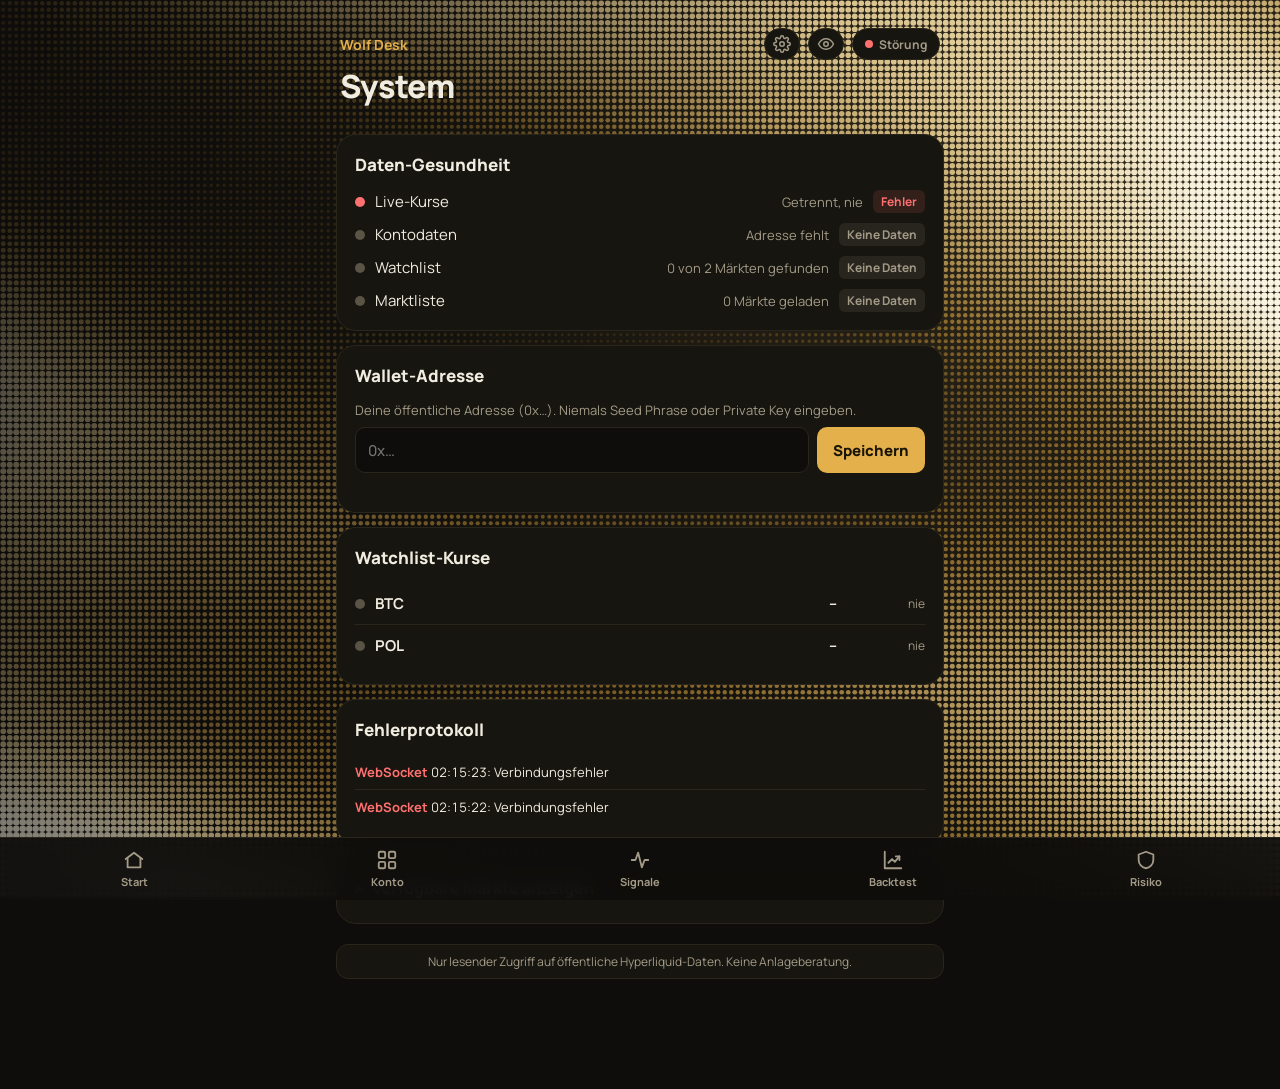
<file: index.html>
<!doctype html>
<html lang="de">
<head>
<meta charset="utf-8">
<meta name="app-version" content="8z1">
<meta name="viewport" content="width=device-width, initial-scale=1, viewport-fit=cover">
<meta name="apple-mobile-web-app-capable" content="yes">
<meta name="apple-mobile-web-app-status-bar-style" content="black-translucent">
<meta name="apple-mobile-web-app-title" content="Wolf Desk">
<meta name="theme-color" content="#0E0D0B">
<link rel="manifest" href="manifest.json">
<link rel="apple-touch-icon" href="icon-180.png?v=8z1">
<link rel="icon" type="image/png" href="icon-192.png?v=8z1">
<title>Wolf Desk</title>
<link rel="preconnect" href="https://fonts.googleapis.com">
<link rel="stylesheet" href="https://fonts.googleapis.com/css2?family=Manrope:wght@400;500;600;700;800&display=swap">
<link rel="stylesheet" href="styles.css?v=8z1">
</head>
<body>
<div id="ptr" class="ptr" aria-hidden="true"><span class="ptr-spin"></span><span id="ptr-text">Zum Aktualisieren ziehen</span></div>
<main class="app">
  <header class="top">
    <div class="top-row">
      <p class="kicker">Wolf Desk</p>
      <div class="top-actions">
        <button type="button" id="gear" class="eye-btn" aria-label="Einstellungen"><svg viewBox="0 0 24 24" aria-hidden="true"><circle cx="12" cy="12" r="3"/><path d="M19.4 15a1.7 1.7 0 0 0 .3 1.8l.1.1a2 2 0 1 1-2.8 2.8l-.1-.1a1.7 1.7 0 0 0-1.8-.3 1.7 1.7 0 0 0-1 1.5V21a2 2 0 1 1-4 0v-.1a1.7 1.7 0 0 0-1.1-1.5 1.7 1.7 0 0 0-1.8.3l-.1.1a2 2 0 1 1-2.8-2.8l.1-.1a1.7 1.7 0 0 0 .3-1.8 1.7 1.7 0 0 0-1.5-1H3a2 2 0 1 1 0-4h.1a1.7 1.7 0 0 0 1.5-1.1 1.7 1.7 0 0 0-.3-1.8l-.1-.1a2 2 0 1 1 2.8-2.8l.1.1a1.7 1.7 0 0 0 1.8.3H9a1.7 1.7 0 0 0 1-1.5V3a2 2 0 1 1 4 0v.1a1.7 1.7 0 0 0 1 1.5 1.7 1.7 0 0 0 1.8-.3l.1-.1a2 2 0 1 1 2.8 2.8l-.1.1a1.7 1.7 0 0 0-.3 1.8V9a1.7 1.7 0 0 0 1.5 1H21a2 2 0 1 1 0 4h-.1a1.7 1.7 0 0 0-1.5 1z"/></svg></button>
        <button type="button" id="eye" class="eye-btn" aria-pressed="false" aria-label="Beträge verbergen"></button>
        <button type="button" id="mini-health" class="mini-health" aria-label="Datenstatus anzeigen"></button>
      </div>
    </div>
    <h1 id="page-title">Start</h1>
  </header>

  <div data-tab="start" id="update-note" class="update-note" role="status" hidden></div>
  <div data-tab="start" id="cool-banner" class="cool-banner" role="status" hidden></div>

  <section data-tab="start" class="card market-card" aria-label="Marktüberblick">
    <div id="market"></div>
  </section>

  <section data-tab="start" class="card compass-card" aria-labelledby="h-compass">
    <h2 id="h-compass">Zyklus-Kompass</h2>
    <div id="compass"></div>
  </section>

  <section data-tab="start" class="card home-top" aria-label="Kontoübersicht">
    <div id="home-top"></div>
  </section>

  <div data-tab="start" id="home-alerts"></div>
  <section data-tab="start" class="card" aria-labelledby="h-hpos">
    <h2 id="h-hpos">Positionen</h2>
    <div id="home-pos"></div>
  </section>

  <section data-tab="start" class="card" aria-labelledby="h-pre">
    <h2 id="h-pre">🚀 Pre-IPO-Märkte</h2>
    <div id="preipo"></div>
  </section>

  <section data-tab="start" class="card" aria-labelledby="h-hot">
    <div class="card-head">
      <h2 id="h-hot">🔥 Heiße Coins</h2>
      <button type="button" id="hot-toggle" class="small-btn ghost"></button>
    </div>
    <div id="hot-status"></div>
    <div id="hot-list" class="hot-list"></div>
    <p id="hot-cap" class="cap-note" hidden></p>
    <p class="empty" style="font-size:12px;margin-top:8px">Läuft, solange die App offen ist. Tipp auf einen Coin öffnet den fertigen Trade-Plan.</p>
  </section>


  <section data-tab="einstellungen" class="card" aria-label="Einstellungen">
    <div id="settings"></div>
  </section>

  <section data-tab="system" class="card" aria-labelledby="h-health">
    <h2 id="h-health">Daten-Gesundheit</h2>
    <div id="health" class="health"></div>
  </section>

  <section data-tab="system" class="card" aria-labelledby="h-addr">
    <h2 id="h-addr">Wallet-Adresse</h2>
    <form id="addr-form" class="addr">
      <label for="addr">Deine öffentliche Adresse (0x…). Niemals Seed Phrase oder Private Key eingeben.</label>
      <div class="row">
        <input id="addr" name="addr" autocomplete="off" autocapitalize="off" spellcheck="false" placeholder="0x…">
        <button type="submit">Speichern</button>
      </div>
      <p id="addr-msg" class="msg" role="status"></p>
    </form>
  </section>

  <section data-tab="konto" class="card" aria-labelledby="h-acc">
    <h2 id="h-acc">Konto</h2>
    <div id="account"></div>
  </section>

  <section data-tab="konto" class="card" aria-labelledby="h-perf">
    <h2 id="h-perf">Performance</h2>
    <div id="perf"></div>
    <div id="perf-tabs" class="tabs" role="group" aria-label="Zeitraum"></div>
    <div id="perf-chart"></div>
  </section>

  <section data-tab="konto" class="card" aria-labelledby="h-costs">
    <h2 id="h-costs">Kosten</h2>
    <div id="costs"></div>
  </section>

  <section data-tab="konto" class="card" aria-labelledby="h-stats">
    <h2 id="h-stats">Deine Statistik</h2>
    <div id="stats"></div>
  </section>

  <section data-tab="risiko" class="card" aria-labelledby="h-risk">
    <h2 id="h-risk">Risiko-Check</h2>
    <div id="risk"></div>
  </section>


  <section data-tab="konto" class="card" aria-labelledby="h-trades">
    <h2 id="h-trades">Abgeschlossene Trades</h2>
    <div id="trades"></div>
  </section>

  <section data-tab="konto" class="card" id="tdetail-card" aria-labelledby="h-tdetail">
    <div class="card-head"><h2 id="h-tdetail">Deine Trades im Detail</h2><span id="tdetail-tip"></span></div>
    <div id="tdetail"></div>
  </section>


  <section data-tab="risiko" class="card" id="calc" aria-labelledby="h-calc">
    <h2 id="h-calc">Positionsgrößen-Rechner</h2>
    <div class="calc-grid">
      <label>Markt<select id="calc-coin"></select></label>
      <label>Risiko %<input id="calc-risk" inputmode="decimal" autocomplete="off"></label>
      <label>Einstieg<input id="calc-entry" inputmode="decimal" autocomplete="off"></label>
      <label>Stop-Loss<input id="calc-stop" inputmode="decimal" autocomplete="off"></label>
    </div>
    <div id="calc-out" style="margin-top:14px"></div>
  </section>

  <section data-tab="signale" class="card" id="finder-card" aria-labelledby="h-finder">
    <div class="card-head"><h2 id="h-finder">Setup-Finder <span class="meta">Vorschau</span></h2><span id="finder-tip"></span></div>
    <div id="finder"></div>
  </section>

  <section data-tab="signale" class="card" id="sig-card" aria-labelledby="h-sig">
    <h2 id="h-sig">Signalgeber</h2>
    <label for="sig-search" class="visually-hidden">Markt suchen</label>
    <input id="sig-search" type="search" enterkeyhint="search" placeholder="Coin eingeben, z. B. SOL, dann Enter" autocomplete="off" autocapitalize="characters" spellcheck="false" style="width:100%">
    <div id="sig-suggest" class="suggest-list"></div>
  </section>
  <section data-tab="signale" class="card" aria-labelledby="h-feed">
    <div class="card-head"><h2 id="h-feed">Letzte Signale</h2><span id="feed-meta" class="meta"></span></div>
    <div id="feed" class="feed"></div>
  </section>

  <section data-tab="signale" class="card" aria-labelledby="h-views">
    <h2 id="h-views">Meine Einschätzung</h2>
    <div id="views"></div>
  </section>


  <section data-tab="backtest" class="card" id="bt-card" aria-labelledby="h-bt">
    <h2 id="h-bt">Backtest <span id="bt-tip"></span></h2>
    <label for="bt-coin" class="k">Markt</label>
    <select id="bt-coin" class="bt-select"></select>
    <input id="bt-q" class="mk-search" type="search" placeholder="Anderen Markt suchen, z. B. GOLD" autocomplete="off" autocapitalize="characters" spellcheck="false" aria-label="Anderen Markt für den Backtest suchen">
    <div id="bt-hits" class="mk-hits"></div>
    <label for="bt-engine" class="k" style="display:block;margin-top:12px">Regel</label>
    <select id="bt-engine" class="bt-select"></select>
    <div id="bt-styles" class="tabs modes" role="group" aria-label="Stil" style="margin-top:10px"></div>
    <button type="button" id="bt-run" class="wide">Backtest starten</button>
    <div id="bt-resume"></div>
    <div id="bn-area"></div>
    <div id="lt-area"></div>
    <div id="tp2-area"></div>
    <div id="bt-status" role="status"></div>
    <div id="bt-out"></div>
  </section>

  <section data-tab="system" class="card" aria-labelledby="h-watch">
    <h2 id="h-watch">Watchlist-Kurse</h2>
    <div id="watch"></div>
  </section>

  <section data-tab="system" class="card" aria-labelledby="h-err">
    <h2 id="h-err">Fehlerprotokoll</h2>
    <div id="errors"></div>
  </section>

  <details data-tab="system" class="card markets">
    <summary>Verfügbare Märkte anzeigen</summary>
    <label for="market-filter" class="visually-hidden">Märkte filtern</label>
    <input id="market-filter" placeholder="Filtern, z. B. GOLD oder EUR" autocomplete="off" autocapitalize="characters">
    <div id="markets"></div>
  </details>

  <p class="foot">Nur lesender Zugriff auf öffentliche Hyperliquid-Daten. Keine Anlageberatung.</p>
</main>
<nav class="tabbar" aria-label="Bereiche">
  <a href="#start" data-nav="start"><svg viewBox="0 0 24 24" aria-hidden="true"><path d="M3 11 12 4l9 7"/><path d="M5 10v10h14V10"/></svg><span>Start</span></a>
  <a href="#konto" data-nav="konto"><svg viewBox="0 0 24 24" aria-hidden="true"><rect x="3" y="3" width="7" height="7" rx="1.5"/><rect x="14" y="3" width="7" height="7" rx="1.5"/><rect x="3" y="14" width="7" height="7" rx="1.5"/><rect x="14" y="14" width="7" height="7" rx="1.5"/></svg><span>Konto</span></a>
  <a href="#signale" data-nav="signale"><svg viewBox="0 0 24 24" aria-hidden="true"><path d="M3 12h4l3-8 4 16 3-8h4"/></svg><span>Signale</span></a>
  <a href="#backtest" data-nav="backtest"><svg viewBox="0 0 24 24" aria-hidden="true"><path d="M3 3v18h18"/><path d="M7 15l4-4 3 3 5-6"/><path d="M15 8h4v4"/></svg><span>Backtest</span></a>
  <a href="#risiko" data-nav="risiko"><svg viewBox="0 0 24 24" aria-hidden="true"><path d="M12 3 4 6v6c0 4.5 3.4 8.3 8 9 4.6-.7 8-4.5 8-9V6l-8-3z"/></svg><span>Risiko</span></a>
</nav>
<div id="sheet" class="sheet" hidden role="dialog" aria-modal="true" aria-labelledby="sheet-title">
  <div class="sheet-backdrop"></div>
  <div class="sheet-panel">
    <button type="button" id="sheet-close" class="sheet-close" aria-label="Schließen">✕</button>
    <div id="sheet-body"></div>
  </div>
</div>
<!-- Version aller Dateien: bei jedem Update erhöhen, damit das iPhone keine alten Dateien nutzt -->
<script type="importmap">
{
 "imports": {
  "./config.js": "./config.js?v=8z1",
  "./core-account.js": "./core-account.js?v=8z1",
  "./core-alerts.js": "./core-alerts.js?v=8z1",
  "./core-api.js": "./core-api.js?v=8z1",
  "./core-autoplan.js": "./core-autoplan.js?v=8z1",
  "./core-backtest.js": "./core-backtest.js?v=8z1",
  "./core-benchmark.js": "./core-benchmark.js?v=8z1",
  "./core-btmetrics.js": "./core-btmetrics.js?v=8z1",
  "./core-bmtext.js": "./core-bmtext.js?v=8z1",
  "./core-binance.js": "./core-binance.js?v=8z1",
  "./core-btstore.js": "./core-btstore.js?v=8z1",
  "./core-calc.js": "./core-calc.js?v=8z1",
  "./core-candlesticks.js": "./core-candlesticks.js?v=8z1",
  "./core-confirm.js": "./core-confirm.js?v=8z1",
  "./core-donchian.js": "./core-donchian.js?v=8z1",
  "./core-elliott.js": "./core-elliott.js?v=8z1",
  "./core-engine2.js": "./core-engine2.js?v=8z1",
  "./core-exitcompare.js": "./core-exitcompare.js?v=8z1",
  "./core-exitcalc.js": "./core-exitcalc.js?v=8z1",
  "./core-feedplan.js": "./core-feedplan.js?v=8z1",
  "./core-fees.js": "./core-fees.js?v=8z1",
  "./core-fib.js": "./core-fib.js?v=8z1",
  "./core-finder.js": "./core-finder.js?v=8z1",
  "./core-index.js": "./core-index.js?v=8z1",
  "./core-tradedetail.js": "./core-tradedetail.js?v=8z1",
  "./core-stopadvice.js": "./core-stopadvice.js?v=8z1",
  "./core-stopcheck.js": "./core-stopcheck.js?v=8z1",
  "./core-backup.js": "./core-backup.js?v=8z1",
  "./core-observe.js": "./core-observe.js?v=8z1",
  "./core-openmark.js": "./core-openmark.js?v=8z1",
  "./core-tp2.js": "./core-tp2.js?v=8z1",
  "./core-exitplan.js": "./core-exitplan.js?v=8z1",
  "./core-trapcheck.js": "./core-trapcheck.js?v=8z1",
  "./ui-trap.js": "./ui-trap.js?v=8z1",
  "./core-classes.js": "./core-classes.js?v=8z1",
  "./core-compass.js": "./core-compass.js?v=8z1",
  "./ui-compass.js": "./ui-compass.js?v=8z1",
  "./ui-bg.js": "./ui-bg.js?v=8z1",
  "./core-format.js": "./core-format.js?v=8z1",
  "./core-gesture.js": "./core-gesture.js?v=8z1",
  "./core-guard.js": "./core-guard.js?v=8z1",
  "./core-health.js": "./core-health.js?v=8z1",
  "./core-hotscan.js": "./core-hotscan.js?v=8z1",
  "./core-indicators.js": "./core-indicators.js?v=8z1",
  "./core-journalmeasure.js": "./core-journalmeasure.js?v=8z1",
  "./core-levpreview.js": "./core-levpreview.js?v=8z1",
  "./core-longtest.js": "./core-longtest.js?v=8z1",
  "./core-ltrules.js": "./core-ltrules.js?v=8z1",
  "./core-market.js": "./core-market.js?v=8z1",
  "./core-path.js": "./core-path.js?v=8z1",
  "./core-patience.js": "./core-patience.js?v=8z1",
  "./core-patterns.js": "./core-patterns.js?v=8z1",
  "./core-performance.js": "./core-performance.js?v=8z1",
  "./core-plans.js": "./core-plans.js?v=8z1",
  "./core-planstate.js": "./core-planstate.js?v=8z1",
  "./core-positions.js": "./core-positions.js?v=8z1",
  "./core-randombase.js": "./core-randombase.js?v=8z1",
  "./core-privacy.js": "./core-privacy.js?v=8z1",
  "./core-reasons.js": "./core-reasons.js?v=8z1",
  "./core-regime.js": "./core-regime.js?v=8z1",
  "./core-risk.js": "./core-risk.js?v=8z1",
  "./core-riskbudget.js": "./core-riskbudget.js?v=8z1",
  "./core-scanner.js": "./core-scanner.js?v=8z1",
  "./core-sellblock.js": "./core-sellblock.js?v=8z1",
  "./core-settings.js": "./core-settings.js?v=8z1",
  "./core-signals.js": "./core-signals.js?v=8z1",
  "./core-stops.js": "./core-stops.js?v=8z1",
  "./core-store.js": "./core-store.js?v=8z1",
  "./core-stream.js": "./core-stream.js?v=8z1",
  "./core-totalrisk.js": "./core-totalrisk.js?v=8z1",
  "./core-tradeable.js": "./core-tradeable.js?v=8z1",
  "./core-trades.js": "./core-trades.js?v=8z1",
  "./core-trail.js": "./core-trail.js?v=8z1",
  "./core-trendgate.js": "./core-trendgate.js?v=8z1",
  "./core-universe.js": "./core-universe.js?v=8z1",
  "./core-views.js": "./core-views.js?v=8z1",
  "./core-watchlist.js": "./core-watchlist.js?v=8z1",
  "./ledger-markets.js": "./ledger-markets.js?v=8z1",
  "./main.js": "./main.js?v=8z1",
  "./my-settings.js": "./my-settings.js?v=8z1",
  "./test-alerts.js": "./test-alerts.js?v=8z1",
  "./test-autoplan.js": "./test-autoplan.js?v=8z1",
  "./test-backtest.js": "./test-backtest.js?v=8z1",
  "./test-benchmark.js": "./test-benchmark.js?v=8z1",
  "./test-btmetrics.js": "./test-btmetrics.js?v=8z1",
  "./test-binance.js": "./test-binance.js?v=8z1",
  "./test-calc.js": "./test-calc.js?v=8z1",
  "./test-donchian.js": "./test-donchian.js?v=8z1",
  "./test-chart.js": "./test-chart.js?v=8z1",
  "./test-engine2.js": "./test-engine2.js?v=8z1",
  "./test-exitcalc.js": "./test-exitcalc.js?v=8z1",
  "./test-exitcompare.js": "./test-exitcompare.js?v=8z1",
  "./test-feedplan.js": "./test-feedplan.js?v=8z1",
  "./test-fees.js": "./test-fees.js?v=8z1",
  "./test-finder.js": "./test-finder.js?v=8z1",
  "./test-index.js": "./test-index.js?v=8z1",
  "./test-tradedetail.js": "./test-tradedetail.js?v=8z1",
  "./test-stopcheck.js": "./test-stopcheck.js?v=8z1",
  "./test-backup.js": "./test-backup.js?v=8z1",
  "./test-observe.js": "./test-observe.js?v=8z1",
  "./test-openmark.js": "./test-openmark.js?v=8z1",
  "./test-tp2.js": "./test-tp2.js?v=8z1",
  "./test-gesture.js": "./test-gesture.js?v=8z1",
  "./test-guard.js": "./test-guard.js?v=8z1",
  "./test-handling.js": "./test-handling.js?v=8z1",
  "./test-journalmeasure.js": "./test-journalmeasure.js?v=8z1",
  "./test-levpreview.js": "./test-levpreview.js?v=8z1",
  "./test-longtest.js": "./test-longtest.js?v=8z1",
  "./test-ltrules.js": "./test-ltrules.js?v=8z1",
  "./test-market.js": "./test-market.js?v=8z1",
  "./test-path.js": "./test-path.js?v=8z1",
  "./test-patience.js": "./test-patience.js?v=8z1",
  "./test-performance.js": "./test-performance.js?v=8z1",
  "./test-plans.js": "./test-plans.js?v=8z1",
  "./test-planstate.js": "./test-planstate.js?v=8z1",
  "./test-position.js": "./test-position.js?v=8z1",
  "./test-positions.js": "./test-positions.js?v=8z1",
  "./test-randombase.js": "./test-randombase.js?v=8z1",
  "./test-regime.js": "./test-regime.js?v=8z1",
  "./test-privacy.js": "./test-privacy.js?v=8z1",
  "./test-risk.js": "./test-risk.js?v=8z1",
  "./test-riskbudget.js": "./test-riskbudget.js?v=8z1",
  "./test-settings.js": "./test-settings.js?v=8z1",
  "./test-signal5f.js": "./test-signal5f.js?v=8z1",
  "./test-signals.js": "./test-signals.js?v=8z1",
  "./test-totalrisk.js": "./test-totalrisk.js?v=8z1",
  "./test-tradeable.js": "./test-tradeable.js?v=8z1",
  "./test-trades.js": "./test-trades.js?v=8z1",
  "./test-trail.js": "./test-trail.js?v=8z1",
  "./test-trendgate.js": "./test-trendgate.js?v=8z1",
  "./test-views.js": "./test-views.js?v=8z1",
  "./ui-backtest.js": "./ui-backtest.js?v=8z1",
  "./ui-binance.js": "./ui-binance.js?v=8z1",
  "./ui-blindchart.js": "./ui-blindchart.js?v=8z1",
  "./ui-chart.js": "./ui-chart.js?v=8z1",
  "./ui-chartview.js": "./ui-chartview.js?v=8z1",
  "./ui-coin.js": "./ui-coin.js?v=8z1",
  "./ui-export.js": "./ui-export.js?v=8z1",
  "./ui-feed.js": "./ui-feed.js?v=8z1",
  "./ui-finder.js": "./ui-finder.js?v=8z1",
  "./ui-tradedetail.js": "./ui-tradedetail.js?v=8z1",
  "./ui-tp2.js": "./ui-tp2.js?v=8z1",
  "./ui-home.js": "./ui-home.js?v=8z1",
  "./ui-longtest.js": "./ui-longtest.js?v=8z1",
  "./ui-market.js": "./ui-market.js?v=8z1",
  "./ui-notice.js": "./ui-notice.js?v=8z1",
  "./ui-parts.js": "./ui-parts.js?v=8z1",
  "./ui-performance.js": "./ui-performance.js?v=8z1",
  "./ui-position.js": "./ui-position.js?v=8z1",
  "./ui-preipo.js": "./ui-preipo.js?v=8z1",
  "./ui-risk.js": "./ui-risk.js?v=8z1",
  "./ui-settings.js": "./ui-settings.js?v=8z1",
  "./ui-sheet.js": "./ui-sheet.js?v=8z1",
  "./ui-signals.js": "./ui-signals.js?v=8z1",
  "./ui-storage.js": "./ui-storage.js?v=8z1",
  "./ui-swipe.js": "./ui-swipe.js?v=8z1",
  "./ui-testpage.js": "./ui-testpage.js?v=8z1",
  "./ui-trade.js": "./ui-trade.js?v=8z1",
  "./ui-tradeable.js": "./ui-tradeable.js?v=8z1",
  "./ui-views.js": "./ui-views.js?v=8z1",
  "./ui-watchlist-edit.js": "./ui-watchlist-edit.js?v=8z1",
  "./watcher.js": "./watcher.js?v=8z1"
 }
}
</script>
<script type="module" src="main.js?v=8z1"></script>
<dialog id="alerts-dlg" class="dlg" aria-labelledby="alerts-dlg-h">
  <div class="dlg-head"><b id="alerts-dlg-h">Regeln</b><button type="button" class="ghost small-btn" data-close aria-label="Schließen">✕</button></div>
  <div id="alerts-dlg-body"></div>
</dialog>
</body>
</html>
</file>
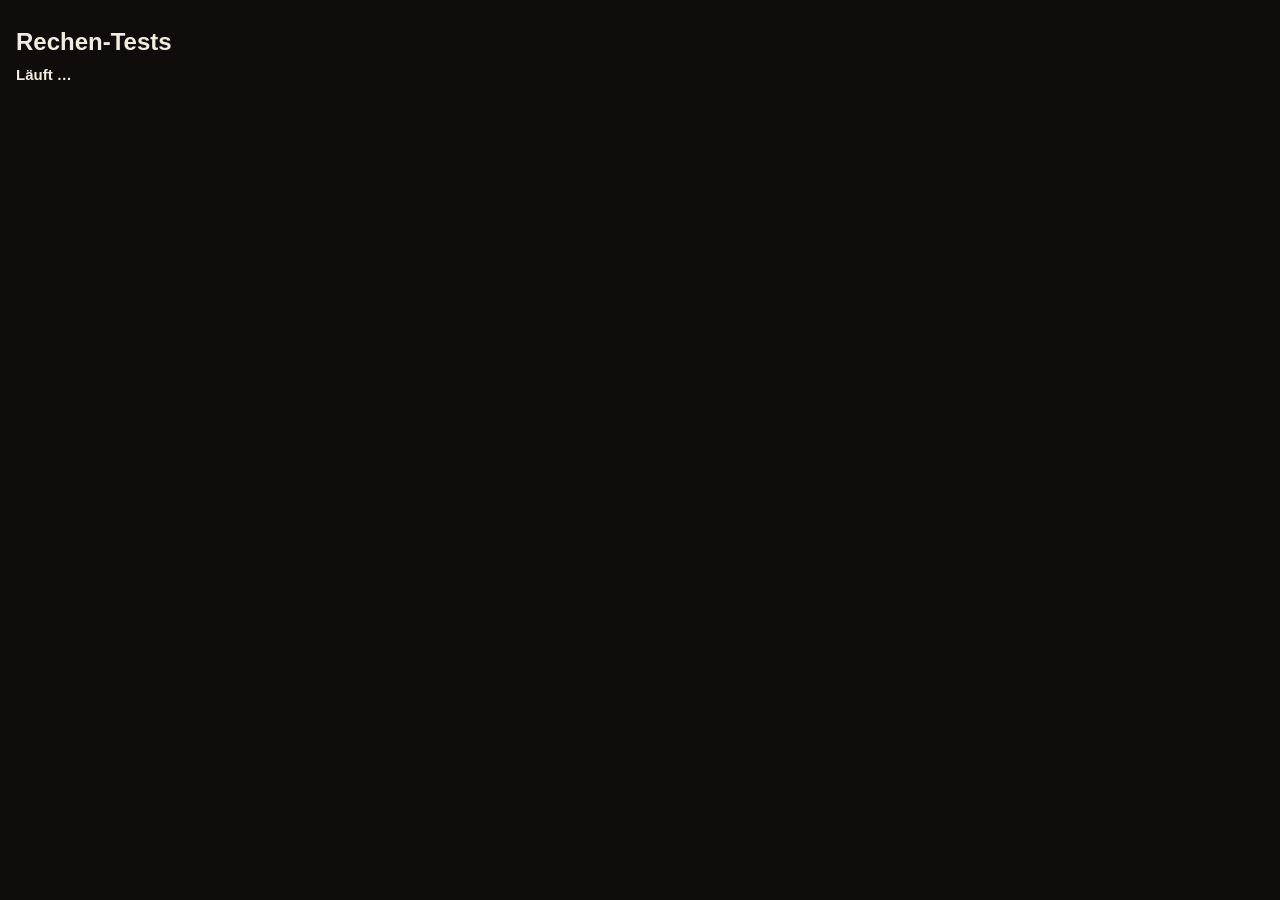
<file: tests.html>
<!doctype html>
<html lang="de">
<head>
<meta charset="utf-8">
<meta name="viewport" content="width=device-width, initial-scale=1">
<title>Tests – Wolf Desk</title>
<style>
body{margin:0;background:#0E0D0B;color:#F1ECE0;font:15px/1.5 "Helvetica Neue",Helvetica,Arial,sans-serif;padding:24px 16px}
h1{font-size:24px;margin:0 0 4px}.sum{margin:0 0 16px;font-weight:700}
li{padding:6px 0;border-top:1px solid #2A261C;list-style:none}ul{padding:0}
.ok{color:#4ADE9B}.bad{color:#FF7070}
</style>
</head>
<body>
<h1>Rechen-Tests</h1>
<p id="sum" class="sum">Läuft …</p>
<ul id="list"></ul>
<!-- Version aller Dateien: bei jedem Update erhöhen, damit das iPhone keine alten Dateien nutzt -->
<script>
  // 6a: Die Import-Liste (mit Versionsnummer) kommt aus index.html, damit es nur EINE Liste gibt
  (function () {
    var x = new XMLHttpRequest();
    x.open('GET', 'index.html?t=' + Date.now(), false);
    x.send();
    var m = x.responseText.match(/<script type="importmap">([\s\S]*?)<\/script>/);
    var s = document.createElement('script');
    s.type = 'importmap';
    s.textContent = m ? m[1] : '{"imports":{}}';
    document.currentScript.after(s);
  })();
</script>
<script type="module">
import { tests as calc } from './test-calc.js';
import { tests as risk } from './test-risk.js';
import { tests as perf } from './test-performance.js';
import { tests as sig } from './test-signals.js';
import { tests as trades } from './test-trades.js';
import { tests as mkt } from './test-market.js';
import { tests as bt } from './test-backtest.js';
import { tests as al } from './test-alerts.js';
import { tests as st } from './test-settings.js';
import { tests as vw } from './test-views.js';
import { tests as fe } from './test-fees.js';
import { tests as pa } from './test-path.js';
import { tests as pl } from './test-plans.js';
import { tests as ap } from './test-autoplan.js';
import { tests as gu } from './test-guard.js';
import { tests as pt } from './test-patience.js';
import { tests as fp } from './test-feedplan.js';
import { tests as lp } from './test-levpreview.js';
import { tests as tr } from './test-tradeable.js';
import { tests as ch } from './test-chart.js';
import { tests as tl } from './test-trail.js';
import { tests as tg } from './test-trendgate.js';
import { tests as hd } from './test-handling.js';
import { tests as pv } from './test-privacy.js';
import { tests as s5 } from './test-signal5f.js';
import { tests as ps } from './test-positions.js';
import { tests as pst } from './test-planstate.js';
import { tests as e2 } from './test-engine2.js';
import { tests as xc } from './test-exitcalc.js';
import { tests as tk } from './test-totalrisk.js';
import { tests as jm } from './test-journalmeasure.js';
import { tests as gs } from './test-gesture.js';
import { tests as po } from './test-position.js';
import { tests as bm } from './test-benchmark.js';
import { tests as rg } from './test-regime.js';
import { tests as ec } from './test-exitcompare.js';
import { tests as dc } from './test-donchian.js';
import { tests as bx } from './test-btmetrics.js';
import { tests as rb } from './test-riskbudget.js';
import { tests as rn } from './test-randombase.js';
import { tests as bn } from './test-binance.js';
import { tests as lt } from './test-longtest.js';
import { tests as lr } from './test-ltrules.js';
import { tests as fd } from './test-finder.js';
import { tests as ix } from './test-index.js';
import { tests as tdd } from './test-tradedetail.js';
import { tests as stc } from './test-stopcheck.js';
import { tests as bk } from './test-backup.js';
import { tests as ob } from './test-observe.js';
import { tests as om } from './test-openmark.js';
import { tests as t2 } from './test-tp2.js';
import { tests as xp } from './test-exitplan.js';
import { tests as tc } from './test-trapcheck.js';
import { tests as kp } from './test-compass.js';
import { tests as sa } from './test-stopadvice.js';
const tests = [...calc, ...risk, ...perf, ...sig, ...trades, ...mkt, ...bt, ...al, ...st, ...vw, ...fe, ...pa, ...pl, ...ap, ...gu, ...pt, ...fp, ...lp, ...tr, ...ch, ...tl, ...tg, ...hd, ...pv, ...s5, ...ps, ...pst, ...e2, ...xc, ...tk, ...jm, ...gs, ...po, ...bm, ...rg, ...ec, ...dc, ...bx, ...rb, ...rn, ...bn, ...lt, ...lr, ...fd, ...ix, ...tdd, ...stc, ...bk, ...ob, ...om, ...t2, ...xp, ...tc, ...kp, ...sa];
let pass = 0;
const list = document.getElementById('list');
for (const [name, fn] of tests) {
  let ok = false;
  try { ok = fn() === true; } catch (e) { ok = false; }
  if (ok) pass++;
  const li = document.createElement('li');
  li.innerHTML = `<span class="${ok ? 'ok' : 'bad'}">${ok ? '✓' : '✗'}</span> `;
  li.append(name);
  list.append(li);
}
const sum = document.getElementById('sum');
sum.textContent = `${pass} von ${tests.length} Tests bestanden`;
sum.className = 'sum ' + (pass === tests.length ? 'ok' : 'bad');
</script>
</body>
</html>
</file>
<file: styles.css>
/* Design-Grundwerte: hier zentral änderbar */
:root {
  --bg: #0E0D0B;
  --surface: #17150F;
  --line: #2A261C;
  --text: #F1ECE0;
  --muted: #A39B88;
  --gold: #E3B04B;
  --ok: #4ADE9B;
  --warn: #F2B544;
  --bad: #FF7070;
  --radius-lg: 20px;
  --radius-sm: 10px;
  --font: Manrope, "Helvetica Neue", Helvetica, Arial, sans-serif;
  box-sizing: border-box;
  padding-top: env(safe-area-inset-top, 0px);
  padding-bottom: env(safe-area-inset-bottom, 0px);
}
*, *::before, *::after { box-sizing: inherit; }
html { background: var(--bg); }
body { margin: 0; background: var(--bg); color: var(--text); font-family: var(--font); font-variant-numeric: tabular-nums; -webkit-text-size-adjust: 100%; }
.app { max-width: 640px; margin: 0 auto; padding: 20px 16px 110px; display: flex; flex-direction: column; gap: 14px; }

.top { padding: 8px 4px 6px; }
.kicker { margin: 0; color: var(--gold); font-weight: 700; font-size: 14px; }
h1 { margin: 4px 0 6px; font-size: 32px; font-weight: 800; letter-spacing: -0.02em; }
.sub { margin: 0; color: var(--muted); font-size: 15px; line-height: 1.45; }

.card { background: var(--surface); border: 1px solid var(--line); border-radius: var(--radius-lg); padding: 18px; }
h2 { margin: 0 0 14px; font-size: 17px; font-weight: 800; }

.health { display: flex; flex-direction: column; gap: 10px; }
.hrow { display: flex; align-items: center; gap: 10px; font-size: 15px; }
.hrow .label { flex: 1; }
.hrow .meta { color: var(--muted); font-size: 13px; }
.dot { width: 10px; height: 10px; border-radius: 50%; flex-shrink: 0; }
.s-ok { background: var(--ok); } .s-veraltet { background: var(--warn); } .s-fehler { background: var(--bad); } .s-fehlt { background: #5A5446; }
.tag { font-size: 12px; font-weight: 700; padding: 3px 8px; border-radius: 6px; }
.t-ok { color: var(--ok); background: rgba(74,222,155,.12); } .t-veraltet { color: var(--warn); background: rgba(242,181,68,.12); }
.t-fehler { color: var(--bad); background: rgba(255,112,112,.12); } .t-fehlt { color: var(--muted); background: rgba(163,155,136,.12); }

.addr label { display: block; color: var(--muted); font-size: 13px; line-height: 1.4; margin-bottom: 8px; }
.row { display: flex; gap: 8px; }
input { flex: 1; min-width: 0; height: 46px; padding: 0 12px; background: var(--bg); border: 1px solid var(--line); border-radius: var(--radius-sm); color: var(--text); font: 500 15px var(--font); }
input:focus-visible, button:focus-visible, summary:focus-visible { outline: 2px solid var(--gold); outline-offset: 2px; }
button { height: 46px; padding: 0 16px; border: 0; border-radius: var(--radius-sm); background: var(--gold); color: #1A1406; font: 800 15px var(--font); cursor: pointer; }
.msg { margin: 8px 0 0; font-size: 13px; color: var(--muted); min-height: 1em; }

.kv { display: grid; grid-template-columns: repeat(2, minmax(0, 1fr)); gap: 14px 12px; }
.kv div { display: flex; flex-direction: column; gap: 3px; }
.k { color: var(--muted); font-size: 12px; font-weight: 600; }
.v { font-size: 20px; font-weight: 700; }
.v.big { font-size: 30px; font-weight: 800; letter-spacing: -0.02em; }
.span2 { grid-column: span 2; }

.pos { border-top: 1px solid var(--line); padding: 14px 0; display: flex; flex-direction: column; gap: 10px; }
.pos:first-child { border-top: 0; padding-top: 0; }
.pos-head { display: flex; justify-content: space-between; align-items: baseline; gap: 8px; }
.coin { font-size: 16px; font-weight: 800; }
.side { font-size: 12px; font-weight: 800; margin-left: 6px; }
.long { color: var(--ok); } .short { color: var(--bad); }
.pos-grid { display: grid; grid-template-columns: repeat(3, minmax(0, 1fr)); gap: 8px; font-size: 14px; }
.pos-grid .k { display: block; margin-bottom: 2px; }
.bar { height: 6px; background: var(--line); border-radius: 3px; overflow: hidden; }
.bar > span { display: block; height: 100%; border-radius: 3px; }
.warnline { font-size: 13px; font-weight: 600; color: var(--bad); }

.wl { display: flex; flex-direction: column; }
.wl-row { display: flex; align-items: center; gap: 10px; padding: 10px 0; border-top: 1px solid var(--line); font-size: 15px; }
.wl-row:first-child { border-top: 0; }
.wl-row .sym { flex: 1; font-weight: 700; }
.wl-row .px { font-weight: 700; }
.wl-row .age { color: var(--muted); font-size: 12px; width: 78px; text-align: right; }

.empty { color: var(--muted); font-size: 14px; line-height: 1.5; margin: 0; }
.err { font-size: 13px; line-height: 1.4; padding: 8px 0; border-top: 1px solid var(--line); }
.err:first-child { border-top: 0; }
.err b { color: var(--bad); }

.markets summary { font-weight: 800; font-size: 16px; cursor: pointer; min-height: 28px; }
.markets input { width: 100%; margin: 14px 0 10px; }
.mk-group { margin-top: 10px; }
.mk-group h3 { margin: 0 0 6px; font-size: 13px; color: var(--muted); }
.mk-list { display: flex; flex-wrap: wrap; gap: 6px; }
.mk-list span { font-size: 12px; padding: 4px 8px; border: 1px solid var(--line); border-radius: 6px; }

.foot { color: var(--muted); font-size: 12px; text-align: center; margin: 6px 0 0; }
.visually-hidden { position: absolute; width: 1px; height: 1px; overflow: hidden; clip: rect(0 0 0 0); }
@media (prefers-reduced-motion: reduce) { * { transition: none !important; } }

/* Risiko-Modul */
.r-ok { background: var(--ok); } .r-warn { background: var(--warn); } .r-bad { background: var(--bad); }
.rt-ok { color: var(--ok); background: rgba(74,222,155,.12); } .rt-warn { color: var(--warn); background: rgba(242,181,68,.12); } .rt-bad { color: var(--bad); background: rgba(255,112,112,.12); }
.hrow .label .meta { display: inline-block; margin-top: 2px; }
.hrow .tag { font-size: 12px; font-weight: 700; padding: 3px 8px; border-radius: 6px; flex-shrink: 0; }
select { height: 46px; min-width: 0; padding: 0 10px; background: var(--bg); border: 1px solid var(--line); border-radius: var(--radius-sm); color: var(--text); font: 600 15px var(--font); }
select:focus-visible { outline: 2px solid var(--gold); outline-offset: 2px; }
.calc-grid { display: grid; grid-template-columns: repeat(2, minmax(0, 1fr)); gap: 10px; }
.calc-grid label { display: flex; flex-direction: column; gap: 6px; color: var(--muted); font-size: 12px; font-weight: 600; }
.calc-grid input, .calc-grid select { width: 100%; }
.warnline { margin: 10px 0 0; }

/* Performance */
.tabs { display: grid; grid-template-columns: repeat(4, minmax(0, 1fr)); gap: 6px; margin: 16px 0 10px; }
.tabs button { height: 38px; padding: 0; background: transparent; color: var(--muted); font-weight: 700; font-size: 13px; border: 1px solid var(--line); }
.tabs button[aria-pressed="true"] { background: var(--line); color: var(--text); }
.chart-scale { display: flex; justify-content: space-between; color: var(--muted); font-size: 11px; margin-top: 4px; }
.calc-grid input { flex: none; }

/* Navigation */
.tab-off { display: none !important; }
.top-row { display: flex; justify-content: space-between; align-items: center; }
.mini-health { height: 32px; padding: 0 12px; border-radius: 999px; background: var(--surface); border: 1px solid var(--line); color: var(--muted); font-size: 12px; font-weight: 700; display: inline-flex; align-items: center; gap: 6px; }
.mini-health .dot { width: 8px; height: 8px; }
.tabbar { position: fixed; left: 0; right: 0; bottom: 0; display: grid; grid-template-columns: repeat(5, 1fr); background: rgba(14,13,11,.94); -webkit-backdrop-filter: blur(12px); backdrop-filter: blur(12px); border-top: 1px solid var(--line); padding: 6px 8px calc(6px + env(safe-area-inset-bottom, 0px)); z-index: 10; }
.tabbar a { display: flex; flex-direction: column; align-items: center; gap: 3px; min-height: 50px; justify-content: center; color: var(--muted); text-decoration: none; font-size: 11px; font-weight: 700; }
.tabbar svg { width: 22px; height: 22px; fill: none; stroke: currentColor; stroke-width: 2; stroke-linecap: round; stroke-linejoin: round; }
.tabbar a[aria-current="page"] { color: var(--gold); }
.tabbar a:focus-visible { outline: 2px solid var(--gold); outline-offset: -2px; border-radius: 10px; }

/* Signalgeber */
.modes { grid-template-columns: repeat(4, minmax(0, 1fr)); margin: 0 0 12px; }
.modes button { height: auto; padding: 8px 4px; display: flex; flex-direction: column; gap: 2px; }
.modes small { font-size: 10px; font-weight: 600; opacity: .8; }
.sig-head { display: flex; justify-content: space-between; align-items: flex-start; gap: 10px; margin-bottom: 14px; }
.sig-head .meta { color: var(--muted); font-size: 12px; }
.sig-badge { font-size: 12px; font-weight: 800; letter-spacing: .05em; padding: 6px 10px; border-radius: 8px; white-space: nowrap; }
.sig-badge.long { background: rgba(74,222,155,.12); } .sig-badge.short { background: rgba(255,112,112,.12); }
.sig-badge.muted, .muted { color: var(--muted); } .sig-badge.muted { background: rgba(163,155,136,.12); }
.scores { display: flex; flex-direction: column; gap: 8px; margin-bottom: 14px; }
.scores > div { display: grid; grid-template-columns: 82px 1fr 30px; align-items: center; gap: 10px; }
.scores b { text-align: right; }
.mtf { border: 1px solid var(--line); border-radius: 14px; overflow: hidden; font-size: 13px; }
.mtf-row { display: grid; grid-template-columns: 58px 1.1fr 1.2fr 38px 40px; gap: 6px; padding: 9px 12px; border-top: 1px solid var(--line); align-items: center; }
.mtf-row:first-child { border-top: 0; }
.mtf-row.head { color: var(--muted); font-size: 11px; font-weight: 700; background: rgba(255,255,255,.02); }
.mtf-row small { display: block; color: var(--muted); font-size: 10px; }
.sub-h { margin: 20px 0 10px; font-size: 15px; font-weight: 800; }
.ladder { background: var(--bg); border-radius: 14px; padding: 4px 0; }
.lvl { display: grid; grid-template-columns: 10px 76px 1fr auto; gap: 10px; align-items: center; padding: 9px 14px; font-size: 14px; }
.lvl .dot { width: 8px; height: 8px; }
.lvl .lbl { font-weight: 700; } .lvl .pc { font-size: 12px; font-weight: 600; }
.v.small { font-size: 15px; font-weight: 600; display: block; }
button.wide { width: 100%; margin-top: 14px; }
.sig-list { display: flex; flex-direction: column; margin-top: 10px; }
.sig-row { display: flex; align-items: center; gap: 10px; width: 100%; height: auto; min-height: 52px; padding: 8px 0; background: transparent; border: 0; border-top: 1px solid var(--line); border-radius: 0; color: var(--text); text-align: left; font-weight: 600; }
.sig-row:first-child { border-top: 0; }
.sig-row .sym { flex: 1; font-weight: 800; }
.sig-row .meta { color: var(--muted); font-size: 12px; }
button:disabled { opacity: .6; }
#calc { scroll-margin-top: 16px; }

/* Heiße Coins, Ereignisse, Elliott */
button.ghost { background: transparent; color: var(--gold); border: 1px solid var(--gold); }
.hot-list { display: flex; flex-direction: column; margin-top: 8px; }
.hot-row { display: grid; grid-template-columns: 26px 1fr auto; gap: 10px; align-items: center; width: 100%; height: auto; min-height: 60px; padding: 10px 0; background: transparent; border: 0; border-top: 1px solid var(--line); border-radius: 0; color: var(--text); text-align: left; }
.hot-row:first-child { border-top: 0; }
.hot-row .rank { font-weight: 800; color: var(--gold); font-size: 16px; }
.hot-main { display: flex; flex-direction: column; gap: 3px; min-width: 0; }
.hot-main .sym { font-weight: 800; font-size: 16px; }
.hot-main .reasons { color: var(--muted); font-size: 12px; font-weight: 600; line-height: 1.35; }
.hot-side { display: flex; flex-direction: column; align-items: flex-end; gap: 4px; }
.heat { font-size: 12px; font-weight: 800; color: var(--gold); }
.chips { display: flex; flex-wrap: wrap; gap: 6px; }
.chip { font-size: 12px; font-weight: 700; padding: 5px 9px; border-radius: 999px; border: 1px solid var(--line); background: rgba(255,255,255,.02); }
.chip small { font-weight: 600; color: var(--muted); }
.chip.strong { border-color: var(--gold); color: var(--gold); }
.chip.long:not(.strong) { color: var(--ok); } .chip.short:not(.strong) { color: var(--bad); }
.wave { padding: 10px 12px; border: 1px solid var(--line); border-radius: 12px; margin-bottom: 8px; display: flex; flex-direction: column; gap: 4px; font-size: 14px; }
.wave .meta { color: var(--muted); font-size: 12px; line-height: 1.4; }
.plan-mode { margin: 0 0 10px; font-size: 13px; color: var(--muted); display: flex; align-items: center; gap: 8px; }
.plan-mode .chip { color: var(--gold); border-color: var(--gold); }
.lvl { grid-template-columns: 10px 76px 1fr; }
.lvl .pc { grid-column: 3; text-align: left; margin-top: -4px; }

/* Startseite */
.card-head { display: flex; justify-content: space-between; align-items: center; gap: 10px; margin-bottom: 10px; }
.card-head h2 { margin: 0; }
.link { color: var(--gold); font-weight: 700; font-size: 14px; text-decoration: none; padding: 6px 0; }
.small-btn { height: 34px; padding: 0 14px; font-size: 13px; }
.home-equity { font-size: 40px; font-weight: 800; letter-spacing: -0.03em; margin-top: 2px; }
.home-perf { font-size: 15px; font-weight: 700; margin-top: 2px; }
.alert-box { display: flex; flex-direction: column; gap: 5px; padding: 14px 16px; border-radius: 16px; text-decoration: none; color: var(--text); font-size: 13px; line-height: 1.4; }
.alert-box b { font-size: 15px; }
.alert-box.bad { background: rgba(255,112,112,.10); border: 1px solid rgba(255,112,112,.45); }
.alert-box.bad b { color: var(--bad); }
.alert-box.warn { background: rgba(242,181,68,.08); border: 1px solid rgba(242,181,68,.4); }
.alert-box.warn b { color: var(--warn); }
.alert-box.ok { background: rgba(74,222,155,.07); border: 1px solid rgba(74,222,155,.35); }
.alert-box.ok b { color: var(--ok); }
.alert-box .more { color: var(--muted); }
.pos-row { display: grid; grid-template-columns: 10px 1fr auto auto; gap: 10px; align-items: center; min-height: 48px; border-top: 1px solid var(--line); color: var(--text); text-decoration: none; font-size: 15px; }
.pos-row:first-child { border-top: 0; }
.pos-row .sym { font-weight: 800; }
.pos-row small { font-size: 11px; font-weight: 800; margin-left: 4px; }
.pos-row .meta { color: var(--muted); font-size: 12px; }
.warn-t { color: var(--warn); }

/* Suche */
.suggest-list { display: flex; flex-direction: column; margin-top: 6px; }
.suggest { height: 44px; text-align: left; background: transparent; color: var(--text); border: 0; border-top: 1px solid var(--line); border-radius: 0; padding: 0 4px; font-weight: 700; }
.suggest:first-child { border-top: 0; }
.quick { display: flex; flex-wrap: wrap; gap: 6px; margin: 10px 0 4px; }
.chip-btn { height: 36px; padding: 0 12px; border-radius: 999px; background: var(--bg); color: var(--text); border: 1px solid var(--line); font-size: 13px; font-weight: 700; }
input[type="search"] { -webkit-appearance: none; appearance: none; }

/* Trade-Karte */
.sheet { position: fixed; inset: 0; z-index: 30; display: flex; align-items: flex-end; justify-content: center; }
.sheet[hidden] { display: none; }
.sheet-backdrop { position: absolute; inset: 0; background: rgba(0,0,0,.6); }
.sheet-panel { position: relative; width: 100%; max-width: 640px; max-height: 92vh; overflow-y: auto; background: var(--surface); border: 1px solid var(--line); border-bottom: 0; border-radius: 24px 24px 0 0; padding: 22px 18px calc(24px + env(safe-area-inset-bottom, 0px)); }
.sheet-close { position: absolute; top: 12px; right: 12px; width: 44px; height: 44px; padding: 0; border-radius: 50%; background: var(--line); color: var(--text); font-size: 16px; }
.sheet-head { display: flex; justify-content: space-between; align-items: flex-start; gap: 10px; margin: 4px 56px 10px 0; }
.sheet-head .meta { color: var(--muted); font-size: 12px; }
.reasons-line { color: var(--muted); font-size: 13px; line-height: 1.4; margin: 0 0 12px; }
.risk-chips { grid-template-columns: repeat(3, minmax(0, 1fr)); margin: 0 0 14px; }
.sheet-actions { display: grid; grid-template-columns: 1fr 1fr; gap: 8px; margin-top: 16px; }
body.no-scroll { overflow: hidden; }
.alert-box b.who { font-size: 13px; color: var(--text); }

/* Stil-Auswahl und Ausstiegsplan */
.styles { display: grid; grid-template-columns: repeat(3, minmax(0, 1fr)); gap: 6px; margin: 4px 0 10px; }
.styles button { height: auto; min-height: 48px; padding: 6px 4px; display: flex; flex-direction: column; gap: 2px; background: transparent; border: 1px solid var(--line); color: var(--muted); font-size: 13px; font-weight: 800; }
.styles button small { font-size: 11px; font-weight: 700; }
.styles button.ok small { color: var(--ok); }
.styles button.no { opacity: .7; }
.styles button[aria-pressed="true"] { background: var(--line); color: var(--text); border-color: var(--gold); opacity: 1; }
.shake { animation: shake .3s; }
@keyframes shake { 25% { transform: translateX(-3px); } 75% { transform: translateX(3px); } }
.exit { border: 1px solid var(--line); border-radius: 14px; overflow: hidden; font-size: 13px; }
.exit-row { display: grid; grid-template-columns: 62px 1fr 48px 1fr 1fr; gap: 6px; padding: 9px 12px; border-top: 1px solid var(--line); align-items: center; }
.exit-row:first-child { border-top: 0; }
.exit-row.head { color: var(--muted); font-size: 11px; font-weight: 700; background: rgba(255,255,255,.02); }
.exit-row span:last-child { text-align: right; }
.exit-row.total { background: rgba(255,255,255,.02); }
.sheet-actions .span-2 { grid-column: span 2; }

.fit-box { display: flex; flex-direction: column; gap: 6px; align-items: flex-start; margin-top: 10px; padding: 12px 14px; border: 1px solid var(--gold); border-radius: 14px; background: rgba(227,176,75,.06); font-size: 13px; line-height: 1.4; }
.fit-box b { color: var(--gold); font-size: 14px; }
.exit-row { grid-template-columns: 58px 1fr 44px 1fr 72px; }

/* Live-Kurs auf der Trade-Karte */
.live-box { padding: 12px 14px; border-radius: 14px; margin: 0 0 12px; border: 1px solid var(--line); background: var(--bg); }
.live-box.ok { border-color: rgba(74,222,155,.5); } .live-box.warn { border-color: rgba(242,181,68,.5); } .live-box.bad { border-color: rgba(255,112,112,.6); }
.live-top { display: flex; justify-content: space-between; align-items: center; }
.live-top .meta { font-size: 12px; font-weight: 700; color: var(--ok); }
.live-px { font-size: 28px; font-weight: 800; letter-spacing: -0.02em; margin: 2px 0 4px; }
.live-box p { margin: 0 0 8px; font-size: 13px; line-height: 1.4; }
.live-box.ok p { color: var(--ok); } .live-box.warn p { color: var(--warn); } .live-box.bad p { color: var(--bad); }
.live-top .meta.lag { color: var(--warn); }

/* Chart und Hebel-Stepper */
.chart-tfs { display: flex; gap: 6px; margin: 0 0 6px; }
.chart-tfs button { height: 32px; padding: 0 12px; font-size: 12px; background: transparent; color: var(--muted); border: 1px solid var(--line); }
.chart-tfs button[aria-pressed="true"] { background: var(--line); color: var(--text); }
.chart-box { background: var(--bg); border-radius: 14px; padding: 6px 4px; margin-bottom: 12px; min-height: 120px; }
.chart-box svg text { font-family: var(--font); }
.lev-row { display: flex; align-items: center; gap: 12px; margin-top: 14px; flex-wrap: wrap; }
.lev-row > .k { min-width: 44px; }
.stepper { display: flex; align-items: center; border: 1px solid var(--line); border-radius: 12px; overflow: hidden; }
.stepper button { width: 48px; height: 48px; padding: 0; border-radius: 0; background: var(--line); color: var(--text); font-size: 22px; font-weight: 700; }
.stepper .lev-val { min-width: 96px; text-align: center; font-size: 20px; font-weight: 800; display: flex; flex-direction: column; line-height: 1.1; }
.stepper .lev-val small { font-size: 10px; font-weight: 700; color: var(--muted); }

/* Watchlist bearbeiten */
.chip-btn.edit { border-color: rgba(255,112,112,.5); color: var(--bad); }
.chip-btn.ghost-chip { color: var(--gold); border-color: var(--gold); background: transparent; }
.suggest-row { display: flex; align-items: center; gap: 8px; border-top: 1px solid var(--line); }
.suggest-row:first-child { border-top: 0; }
.suggest-row .suggest { flex: 1; border-top: 0; }
.suggest-row .meta { color: var(--muted); font-size: 12px; padding-right: 6px; }
.add-btn { width: 44px; height: 40px; padding: 0; font-size: 20px; background: transparent; color: var(--gold); border: 1px solid var(--gold); }
html, body { overflow-x: hidden; }

/* Bestätigungs-Siegel */
.seal-box { display: flex; flex-direction: column; gap: 4px; padding: 10px 12px; margin: 0 0 12px; border-radius: 14px; border: 1px solid var(--gold); background: linear-gradient(135deg, rgba(227,176,75,.14), rgba(227,176,75,.04)); font-size: 12px; line-height: 1.4; color: var(--text); }
.seal { font-size: 13px; font-weight: 800; color: var(--gold); letter-spacing: .02em; }
.seal.small { font-size: 14px; margin-left: 4px; }

/* Hebel-Regler mit Farbzonen */
.lev-box { margin-top: 14px; padding: 14px; border: 1px solid var(--line); border-radius: 16px; background: var(--bg); }
.lev-head { display: flex; align-items: baseline; gap: 10px; }
.lev-now { font-size: 26px; font-weight: 800; letter-spacing: -0.02em; }
.lev-tag { margin-left: auto; font-size: 12px; font-weight: 800; padding: 4px 10px; border-radius: 999px; }
.lev-tag.ok { color: var(--ok); background: rgba(74,222,155,.12); } .lev-tag.warn { color: var(--warn); background: rgba(242,181,68,.12); } .lev-tag.bad { color: var(--bad); background: rgba(255,112,112,.12); }
.lev-track-wrap { position: relative; padding-top: 18px; margin-top: 4px; }
.lev-rec { position: absolute; top: 0; transform: translateX(-50%); font-size: 10px; font-weight: 800; color: var(--gold); white-space: nowrap; }
.lev-range { -webkit-appearance: none; appearance: none; width: 100%; height: 36px; background: transparent; margin: 0; padding: 0; border: 0; }
.lev-range::-webkit-slider-runnable-track { height: 10px; border-radius: 5px; background: var(--track); }
.lev-range::-moz-range-track { height: 10px; border-radius: 5px; background: var(--track); }
.lev-range::-webkit-slider-thumb { -webkit-appearance: none; width: 30px; height: 30px; margin-top: -10px; border-radius: 50%; background: var(--text); border: 3px solid var(--bg); box-shadow: 0 1px 6px rgba(0,0,0,.5); }
.lev-range::-moz-range-thumb { width: 26px; height: 26px; border-radius: 50%; background: var(--text); border: 3px solid var(--bg); }
.lev-range:focus-visible { outline: 2px solid var(--gold); outline-offset: 4px; border-radius: 8px; }
.lev-scale { display: flex; justify-content: space-between; font-size: 11px; color: var(--muted); margin-top: 2px; }
.lev-why { margin: 8px 0 10px; font-size: 13px; line-height: 1.4; }
.lev-why.ok { color: var(--ok); } .lev-why.warn { color: var(--warn); } .lev-why.bad { color: var(--bad); }

/* ===== Etappe 3h ===== */
/* Marktüberblick */
.market-card { padding: 16px 16px 14px; }
.mkt-gauges { display: grid; grid-template-columns: 1.25fr 1fr; gap: 10px; align-items: end; }
.mkt-gauges > div { display: flex; flex-direction: column; align-items: center; text-align: center; gap: 2px; min-width: 0; }
.gauge { width: 100%; max-width: 190px; height: auto; display: block; }
.gauge.small { max-width: 150px; }
.mkt-label { font-size: 16px; font-weight: 800; margin-top: 2px; }
.mkt-gauges .k { font-size: 11px; }
.mkt-stats { display: grid; grid-template-columns: 1fr 1fr; gap: 12px; margin-top: 14px; padding-top: 12px; border-top: 1px solid var(--line); }
.mkt-stats div { display: flex; flex-direction: column; gap: 2px; }
.mkt-stats b { font-size: 17px; font-weight: 800; }
.mkt-stats small { font-size: 12px; font-weight: 700; }
.mkt-etf { display: inline-block; margin-top: 12px; color: var(--gold); font-size: 13px; font-weight: 700; text-decoration: none; }

/* Positionen auf der Startseite: jetzt antippbar */
button.pos-row { width: 100%; height: auto; padding: 8px 0; background: transparent; border: 0; border-top: 1px solid var(--line); border-radius: 0; text-align: left; font: 600 15px var(--font); color: var(--text); }
#home-pos button.pos-row:first-child { border-top: 0; }
.pos-row .pos-px { display: block; font-size: 12px; font-weight: 600; color: var(--muted); margin-top: 1px; }
.pos-row .pos-px b { font-weight: 800; margin-left: 4px; }
.pos { cursor: pointer; }
.pos-live { display: flex; flex-wrap: wrap; gap: 4px 10px; align-items: baseline; font-size: 14px; font-weight: 700; margin-top: -4px; }
.pos-live b { font-size: 13px; }
.pos-real { color: var(--gold); font-size: 12px; font-weight: 700; }
.pos-open { color: var(--gold); font-size: 13px; font-weight: 700; }

/* Konto: Anteil realisiert / Buchgewinn */
.split-bar { height: 6px; border-radius: 3px; background: rgba(227,176,75,.35); margin-top: 12px; overflow: hidden; }
.split-bar span { display: block; height: 100%; background: var(--gold); }

/* Abgeschlossene Trades */
.trade { border-top: 1px solid var(--line); }
.trade:first-child { border-top: 0; }
.trade summary { display: grid; grid-template-columns: auto 1fr auto; gap: 10px; align-items: center; min-height: 48px; cursor: pointer; list-style: none; }
.trade summary::-webkit-details-marker { display: none; }
.trade summary .sym { font-weight: 800; }
.trade summary small { font-size: 11px; font-weight: 800; margin-left: 2px; }
.trade summary .meta { color: var(--muted); font-size: 12px; }
.trade[open] { padding-bottom: 12px; }
.exit.part .exit-row { grid-template-columns: 34px 1fr 1fr 1fr 78px; }

/* Markt-Blatt */
.coin-px { display: flex; align-items: baseline; gap: 10px; flex-wrap: wrap; }
.coin-px .chg { font-size: 15px; font-weight: 800; }
.coin-px .chg small { font-size: 11px; color: var(--muted); font-weight: 600; }
#coin-pos .kv { margin: 14px 0 4px; }
#coin-pos .v { font-size: 17px; }
.lvl-margin { border-top: 1px dashed var(--line); }

/* Signale-Watchlist mit Live-Kurs */
.sig-row .wl-live { display: block; font-size: 12px; font-weight: 600; color: var(--muted); margin-top: 2px; }
.sig-row .wl-live b { font-weight: 800; }
.sig-row .wl-right { display: flex; flex-wrap: wrap; justify-content: flex-end; align-items: center; gap: 4px 8px; max-width: 60%; }
.sig-row .wl-dist { flex-basis: 100%; text-align: right; font-size: 12px; font-weight: 700; }

/* Backtest */
.bt-select { width: 100%; margin-top: 6px; }
#bt-styles { grid-template-columns: repeat(3, minmax(0, 1fr)); margin: 10px 0 0; }
.bt-verdict { margin: 0 0 14px; padding: 12px 14px; border-radius: 14px; border: 1px solid var(--line); font-size: 14px; line-height: 1.45; font-weight: 600; }
.bt-verdict.ok { border-color: rgba(74,222,155,.5); color: var(--ok); }
.bt-verdict.warn { border-color: rgba(242,181,68,.5); color: var(--warn); }
.bt-verdict.bad { border-color: rgba(255,112,112,.6); color: var(--bad); }
.bt-table { border: 1px solid var(--line); border-radius: 14px; overflow: hidden; font-size: 13px; }
.bt-row { display: grid; grid-template-columns: 1.6fr .7fr .8fr .8fr; gap: 6px; padding: 9px 12px; border-top: 1px solid var(--line); align-items: center; }
.bt-row:first-child { border-top: 0; }
.bt-row.head { color: var(--muted); font-size: 11px; font-weight: 700; background: rgba(255,255,255,.02); }
.bt-row span:not(:first-child) { text-align: right; }
.bt-row small { font-size: 11px; font-weight: 800; }

/* ===== Etappe 3i: Privatmodus und Ziehen zum Aktualisieren ===== */
.top-actions { display: flex; align-items: center; gap: 8px; }
.eye-btn { width: 36px; height: 32px; padding: 0; border-radius: 999px; background: var(--surface); border: 1px solid var(--line); color: var(--muted); display: inline-flex; align-items: center; justify-content: center; }
.eye-btn svg { width: 18px; height: 18px; fill: none; stroke: currentColor; stroke-width: 2; stroke-linecap: round; stroke-linejoin: round; }
.eye-btn[aria-pressed="true"] { color: var(--gold); border-color: var(--gold); }
.ptr { position: fixed; left: 50%; top: calc(env(safe-area-inset-top, 0px) + 6px); z-index: 50; display: flex; align-items: center; gap: 8px; padding: 8px 14px; border-radius: 999px; background: var(--surface); border: 1px solid var(--line); color: var(--muted); font-size: 12px; font-weight: 700; transform: translate(-50%, -80px); opacity: 0; pointer-events: none; }
.ptr.show { opacity: 1; transform: translate(-50%, calc(var(--pull, 0px) * 0.5)); }
.ptr.busy { transform: translate(-50%, 30px); color: var(--gold); transition: transform .2s; }
.ptr-spin { width: 12px; height: 12px; border-radius: 50%; border: 2px solid var(--line); border-top-color: var(--gold); }
.ptr.busy .ptr-spin { animation: ptr-spin .8s linear infinite; }
@keyframes ptr-spin { to { transform: rotate(360deg); } }
@media (prefers-reduced-motion: reduce) { .ptr.busy .ptr-spin { animation: none; } }

/* ===== Etappe 3l ===== */
.cap-note { margin: 12px 0 0; padding: 10px 12px; border-radius: 12px; font-size: 13px; font-weight: 700; line-height: 1.4; border: 1px solid var(--line); }
.cap-note.bad { color: var(--bad); border-color: rgba(255,112,112,.55); background: rgba(255,112,112,.06); }
.cap-note.warn { color: var(--warn); border-color: rgba(242,181,68,.5); }
.sheet-body .cap-note, #sheet-body .cap-note { margin: 0 0 12px; }
.pos-more summary { color: var(--muted); font-size: 13px; font-weight: 700; cursor: pointer; list-style: none; padding: 2px 0; }
.pos-more summary::-webkit-details-marker { display: none; }
.pos-more summary::after { content: ' ▾'; }
.pos-more[open] summary::after { content: ' ▴'; }
.pos-more .pos-grid { margin-top: 10px; }

/* ===== Etappe 3o: Einstellungen ===== */
.set-summary { margin: 0 0 12px; font-size: 14px; color: var(--muted); }
.set-summary b { color: var(--gold); }
.set-group { border-top: 1px solid var(--line); }
.set-group:first-of-type { border-top: 0; }
.set-group > summary { display: flex; justify-content: space-between; align-items: center; min-height: 52px; font-size: 17px; font-weight: 800; cursor: pointer; list-style: none; }
.set-group > summary::-webkit-details-marker { display: none; }
.set-group > summary::after { content: '▾'; color: var(--muted); margin-left: 8px; }
.set-group[open] > summary::after { content: '▴'; }
.set-group > summary span { flex: 1; }
.set-group.expert > summary span::after { content: ' ⚠︎'; color: var(--warn); font-size: 14px; }
.set-badge { font-size: 12px; color: var(--gold); border: 1px solid var(--gold); border-radius: 999px; padding: 2px 8px; }
.set-hint { margin: 0 0 10px; font-size: 13px; color: var(--muted); line-height: 1.45; }
.set-hint.warn { color: var(--warn); }
.set-row { display: grid; grid-template-columns: 1fr auto; gap: 10px; align-items: center; padding: 10px 12px; margin: 0 -12px; border-radius: 12px; border: 1px solid transparent; }
.set-row + .set-row { margin-top: 2px; }
.set-row.changed { border-color: rgba(227,176,75,.55); background: rgba(227,176,75,.06); }
.set-row.error { border-color: rgba(255,112,112,.7); background: rgba(255,112,112,.06); }
.set-label span { display: block; font-size: 14px; font-weight: 700; line-height: 1.3; }
.set-label small { display: block; font-size: 11.5px; color: var(--muted); margin-top: 3px; line-height: 1.35; }
.set-row.changed .set-label small { color: var(--gold); }
.set-ctrl { display: flex; align-items: center; gap: 6px; }
.set-num { display: flex; align-items: center; gap: 6px; }
.set-num input { width: 84px; height: 44px; text-align: right; font: 700 16px var(--font); }
.set-num .unit { font-size: 12px; color: var(--muted); max-width: 70px; line-height: 1.2; }
.set-reset, .set-reset-ph { width: 36px; height: 36px; flex: none; }
.set-reset { padding: 0; border-radius: 50%; background: transparent; border: 1px solid var(--gold); color: var(--gold); font-size: 18px; font-weight: 800; }
.set-switch { display: flex; align-items: center; gap: 8px; font-weight: 700; }
.set-switch input { width: 22px; height: 22px; accent-color: var(--gold); }
.set-styles { display: flex; gap: 6px; flex-wrap: wrap; justify-content: flex-end; max-width: 190px; }
.set-styles button { height: 36px; padding: 0 10px; font-size: 13px; background: transparent; border: 1px solid var(--line); color: var(--muted); }
.set-styles button[aria-pressed="true"] { border-color: var(--gold); color: #1a1406; background: var(--gold); }
.set-styles button[aria-pressed="true"]::before { content: '✓ '; }
.set-sum { margin: 8px 0 12px; font-size: 13px; font-weight: 800; text-align: right; }
.set-errors { margin: 12px 0 0; padding: 10px 12px; border: 1px solid rgba(255,112,112,.6); border-radius: 12px; color: var(--bad); font-size: 13px; font-weight: 700; }
.set-errors p { margin: 2px 0; }
.set-actions { display: grid; gap: 8px; margin-top: 16px; }
.set-actions button { width: 100%; }
.set-actions button:disabled { opacity: .45; }
.set-actions .ghost { background: transparent; border: 1px solid var(--gold); color: var(--gold); }
#gear svg { width: 18px; height: 18px; fill: none; stroke: currentColor; stroke-width: 2; stroke-linecap: round; stroke-linejoin: round; }

.mkt-parts { font-size: 11px; line-height: 1.5; color: var(--muted); margin-top: 2px; }
.mkt-parts b { font-weight: 800; white-space: nowrap; }

/* ===== Etappe 3s: Letzte Signale ===== */
.feed { display: grid; gap: 8px; }
.feed-row { display: block; width: 100%; height: auto; text-align: left; padding: 12px 14px; border-radius: 14px; border: 1px solid var(--line); background: rgba(255,255,255,.02); font: inherit; color: var(--text); }
.feed-top { display: flex; align-items: center; gap: 8px; }
.feed-top .sym { font-size: 17px; font-weight: 800; flex: 1; }
.feed-top .sig-badge { font-size: 11px; padding: 3px 8px; }
.feed-status { font-size: 12px; font-weight: 800; white-space: nowrap; }
.feed-mid { display: flex; justify-content: space-between; gap: 8px; flex-wrap: wrap; margin-top: 4px; font-size: 12.5px; }
.feed-live { font-weight: 700; }
.feed-live b { font-weight: 800; }
.feed-plan { margin-top: 4px; font-size: 12px; }
.seal-mini { font-size: 13px; }

/* ===== Etappe 3t: Meine Einschätzung ===== */
.view-row { display: block; width: 100%; height: auto; text-align: left; padding: 12px 14px; margin-bottom: 8px; border-radius: 14px; border: 1px solid var(--line); background: rgba(255,255,255,.02); font: inherit; color: var(--text); }
.view-row.expired { opacity: .5; }
.view-top { display: flex; align-items: center; gap: 8px; }
.view-top .sym { font-size: 17px; font-weight: 800; }
.view-top .meta { margin-left: auto; font-size: 12px; }
.view-bias { font-size: 12px; font-weight: 800; padding: 2px 8px; border-radius: 999px; border: 1px solid var(--line); }
.view-bias.long { color: var(--ok); border-color: rgba(74,222,155,.5); }
.view-bias.short { color: var(--bad); border-color: rgba(255,112,112,.5); }
.view-bias.neutral { color: var(--muted); }
.view-lv { margin-top: 4px; font-size: 12.5px; }
.view-note { margin-top: 4px; font-size: 12.5px; color: var(--gold); }
.view-form { display: grid; gap: 10px; }
.vf { display: grid; grid-template-columns: 120px 1fr; align-items: center; gap: 10px; }
.vf > span { font-size: 13px; font-weight: 700; color: var(--muted); }
.vf input, .vf select { width: 100%; height: 44px; font: 600 16px var(--font); }
.vf .set-styles { max-width: none; justify-content: flex-start; }
.view-mark { font-size: 13px; font-weight: 800; }
.view-mark.gegen { color: var(--warn); }
.view-box { margin: 0 0 12px; padding: 10px 12px; border-radius: 12px; border: 1px solid var(--line); font-size: 13px; }
.view-box.mit { border-color: rgba(227,176,75,.6); background: rgba(227,176,75,.06); }
.view-box.gegen { border-color: rgba(242,181,68,.6); background: rgba(242,181,68,.06); }
.view-box .meta { margin-top: 3px; }

/* ===== Etappe 3y: Trade-Weg ===== */
.path { margin: 12px 0 4px; }
.path-track { position: relative; height: 10px; border-radius: 5px; background: var(--line); overflow: visible; }
.path-fill { position: absolute; top: 0; bottom: 0; border-radius: 0; }
.path-fill.loss { border-radius: 5px 0 0 5px; }
.path-fill.gain { border-radius: 0 5px 5px 0; }
.path-fill.gain { background: var(--ok); }
.path-fill.loss { background: var(--bad); }
.path-tick { position: absolute; top: -3px; width: 2px; height: 16px; margin-left: -1px; background: var(--muted); border-radius: 1px; }
.path-tick.sl, .path-tick.liq { background: var(--bad); }
.path-tick.e { background: var(--gold); }
.path-tick.tp { background: var(--text); }
.path-tick.tp.done { background: var(--gold); }
.path-labels { position: relative; height: 16px; margin-top: 5px; font-size: 10.5px; font-weight: 800; color: var(--muted); }
.path-labels span { position: absolute; transform: translateX(-50%); white-space: nowrap; }
.path-labels span.first { transform: none; }
.path-labels span.last { transform: translateX(-100%); }
.path-labels .sl, .path-labels .liq { color: var(--bad); }
.path-labels .e { color: var(--gold); }
.path-labels .tp.done { color: var(--gold); }
.path-info { margin: 4px 0 0; font-size: 12px; }
.path-labels.two { height: 32px; }
.path-labels span.r1 { top: 15px; }
.path-labels .sl-gain { color: var(--ok); }
.path-tick.sl-gain { background: var(--ok); }
.path-src { opacity: .75; }
.plan-list { display: grid; gap: 4px; }
.plan-list div { display: grid; grid-template-columns: 1fr auto auto; gap: 10px; align-items: baseline; font-size: 14px; }
.plan-list b { font-weight: 800; }
.plan-list small { font-size: 12px; font-weight: 700; }
.xp-list { display: grid; gap: 8px; }
.xp-row { padding: 8px 10px; border-radius: 10px; background: color-mix(in srgb, var(--text) 5%, transparent); }
.xp-row.done { opacity: .6; }
.xp-top { display: flex; gap: 10px; align-items: baseline; flex-wrap: wrap; font-size: 14px; }
.xp-top span:first-child { flex: 1; }
.xp-top b { font-weight: 800; }
.xp-why { font-size: 12px; margin-top: 2px; }
.xp-sz { font-size: 12.5px; margin-top: 2px; }
.path-secured { position: absolute; top: 0; bottom: 0; background: repeating-linear-gradient(135deg, rgba(0,0,0,.55) 0 3px, rgba(0,0,0,0) 3px 7px); border-radius: 5px 0 0 5px; }
.path-tick.sl0 { background: var(--muted); height: 12px; top: -1px; }
.path-labels .sl0 { color: var(--muted); }

/* ===== Etappe 4a: Schutz ===== */
.stop-check { margin: 0 0 14px; padding: 10px 12px; border-radius: 12px; border: 1px solid var(--line); font-size: 13px; line-height: 1.45; }
.stop-check b { display: block; font-weight: 800; }
.stop-check span { display: block; margin-top: 4px; color: var(--text); }
.stop-check.ok { color: var(--ok); border-color: rgba(74,222,155,.35); padding: 8px 12px; font-weight: 700; }
.stop-check.warn { color: var(--warn); border-color: rgba(242,181,68,.55); background: rgba(242,181,68,.06); }
.stop-check.bad { color: var(--bad); border-color: rgba(255,112,112,.65); background: rgba(255,112,112,.07); }
.cool-banner { margin: 0 0 14px; padding: 14px 16px; border-radius: 18px; border: 1px solid rgba(120,190,255,.55); background: linear-gradient(135deg, rgba(120,190,255,.14), rgba(120,190,255,.04)); color: #bfe0ff; font-size: 13.5px; line-height: 1.45; }
.cool-banner b { display: block; font-size: 16px; font-weight: 800; color: #d8ecff; margin-bottom: 4px; }

/* 4b: Hebel-Vorschau unter dem Regler */
.lp { margin: 2px 0 12px; }
.lp-track { margin-top: 8px; }
.lp-gap { position: absolute; top: 0; bottom: 0; border-radius: 3px; opacity: .85; }
.lp-gap.ok { background: var(--ok); } .lp-gap.warn { background: var(--warn); } .lp-gap.bad { background: var(--bad); }
.lp .path-tick.liq { background: #FF3B3B; width: 3px; margin-left: -1.5px; height: 18px; top: -4px; }
.lp .path-tick.liq.pinned { opacity: .55; }
.lp .path-tick.sl { background: var(--bad); }
.lp .path-labels .liq { color: #FF5A5A; }
.lp-margin { position: relative; overflow: visible; margin-top: 10px; height: 5px; }
.lp-m { display: block; height: 100%; border-radius: 3px; }
.lp-m.ok { background: var(--ok); } .lp-m.warn { background: var(--warn); } .lp-m.bad { background: var(--bad); }
.lp-margin i { position: absolute; top: -3px; width: 2px; height: 11px; margin-left: -1px; background: var(--muted); border-radius: 1px; }
.lp-info { margin: 6px 0 0; font-size: 12.5px; font-weight: 700; }
.lp-info .ok { color: var(--ok); } .lp-info .warn { color: var(--warn); } .lp-info .bad { color: var(--bad); }

/* 4b: Erklärungen zum Antippen statt Fußnoten */
.tip-i { display: inline; }
.tip-i > summary { display: inline-flex; align-items: center; justify-content: center; list-style: none; cursor: pointer; width: 22px; height: 22px; margin: -4px 0; border-radius: 50%; color: var(--muted); font-size: 14px; font-weight: 700; vertical-align: middle; }
.tip-i > summary::-webkit-details-marker { display: none; }
.tip-i[open] > summary { color: var(--gold); }
.tip-i .tip-text { display: block; margin: 6px 0 2px; font-size: 12.5px; font-weight: 500; line-height: 1.45; color: var(--muted); }
.tip-h > summary { list-style: none; cursor: pointer; }
.tip-h > summary::-webkit-details-marker { display: none; }
.tip-h .tip-mark { color: var(--muted); font-size: 14px; font-weight: 700; margin-left: 2px; }
.tip-h[open] .tip-mark { color: var(--gold); }
.tip-h .tip-text { margin: -2px 0 10px; font-size: 12.5px; line-height: 1.45; color: var(--muted); }

/* 4b: Signal-Hinweis auf der Trade-Karte und Marktsuche */
.sig-note { margin: 0 0 10px; font-size: 13px; font-weight: 600; color: var(--warn); }
.mk-search { display: block; width: 100%; margin-top: 10px; }
.mk-hits { display: flex; flex-wrap: wrap; gap: 6px; margin-top: 8px; }
.mk-hits button, .mk-chips button { height: 34px; padding: 0 12px; font-size: 13px; font-weight: 700; background: var(--line); color: var(--text); }
.mk-chips { display: flex; flex-wrap: wrap; gap: 6px; margin-top: 10px; }
.mk-chips button::after { content: ' ×'; color: var(--muted); }
.fng-stale { color: var(--warn); }
.exit-note { margin-top: 4px; text-align: right; }
.exit-note .tip-text { text-align: left; }

/* 4c: bedienbare Charts */
.chart-box.cv-on { position: relative; touch-action: pan-y; -webkit-user-select: none; user-select: none; -webkit-touch-callout: none; }
.chart-box.cv-lock { touch-action: none; outline: 1px solid color-mix(in srgb, var(--gold) 45%, transparent); }
.cv-hit { position: absolute; left: 0; height: 30px; transform: translateY(-50%); touch-action: none; }
.cv-tools { display: flex; flex-wrap: wrap; align-items: center; gap: 6px; margin: 8px 0 12px; }
.cv-tools button { height: 32px; padding: 0 12px; font-size: 13px; font-weight: 700; }
.cv-tools .tip-i .tip-text { flex-basis: 100%; }
.cv-tools .tip-i[open] { flex-basis: 100%; order: 9; }

/* 4c: Coin-Logos */
.ci { position: relative; display: inline-flex; align-items: center; justify-content: center; flex: none; width: var(--ci, 22px); height: var(--ci, 22px); margin-right: .38em; border-radius: 50%; background: var(--line); vertical-align: -0.28em; overflow: hidden; }
.ci b { font-size: calc(var(--ci, 22px) * .5); font-weight: 800; color: var(--muted); line-height: 1; }
.mk-actions { display: flex; flex-wrap: wrap; gap: 8px; margin-top: 10px; }
.ci.has-logo { background-color: transparent; background-size: cover; background-position: center; }

/* 4d: Nachzieh-Vorschlag und Regel-Ampel */
.trail-hint { margin: 8px 0 2px; padding: 8px 12px; border-radius: 10px; background: color-mix(in srgb, var(--gold) 14%, transparent); color: var(--gold); font-size: 13.5px; font-weight: 800; }
.rule-box { margin: 0 0 12px; padding: 10px 12px; border-radius: 12px; border: 1px solid var(--line); font-size: 13.5px; }
.rule-box p { margin: 2px 0; font-weight: 600; }
.rule-box .ok { color: var(--ok); } .rule-box .warn { color: var(--warn); } .rule-box .bad { color: var(--bad); }
.rule-box.bad { border-color: color-mix(in srgb, var(--bad) 55%, transparent); }
.rule-box.warn { border-color: color-mix(in srgb, var(--warn) 55%, transparent); }
.rule-box.ok { border-color: color-mix(in srgb, var(--ok) 45%, transparent); }
.kv .acc-pnl { display: flex; flex-direction: row; flex-wrap: wrap; align-items: baseline; gap: 6px; margin-top: 4px; font-size: 15px; font-weight: 800; }
.kv .acc-pnl span { display: inline; font-size: inherit; }

/* 5c: Regelverstöße kompakt, Liste als Fenster */
.alert-pill { display: flex; align-items: center; justify-content: space-between; width: 100%; min-height: 44px; padding: 0 16px; border-radius: 14px; font-size: 15px; font-weight: 800; text-align: left; }
.alert-pill.bad { background: color-mix(in srgb, var(--bad) 16%, var(--surface)); color: var(--bad); border: 1px solid color-mix(in srgb, var(--bad) 50%, transparent); }
.alert-pill.warn { background: color-mix(in srgb, var(--warn) 14%, var(--surface)); color: var(--warn); border: 1px solid color-mix(in srgb, var(--warn) 45%, transparent); }
.dlg { width: min(560px, calc(100vw - 24px)); max-height: 80vh; padding: 16px 18px 18px; border: 1px solid var(--line); border-radius: 18px; background: var(--surface); color: var(--text); }
.dlg::backdrop { background: rgba(0, 0, 0, .6); }
.dlg-head { display: flex; justify-content: space-between; align-items: center; margin-bottom: 8px; font-size: 18px; }
.dlg p { margin: 8px 0; font-size: 14.5px; line-height: 1.4; }
.dlg .bad { color: var(--bad); } .dlg .warn { color: var(--warn); } .dlg .ok { color: var(--ok); }
.dlg-link { display: block; margin-top: 12px; color: var(--gold); font-weight: 700; text-decoration: none; }

/* 5e: Signalgeber als Blatt */
.sig-quick { margin: 4px 0 12px; font-size: 16px; font-weight: 600; color: var(--muted); }
.sig-quick b { color: var(--text); } .sig-quick .gold { color: var(--gold); }
.sig-more { margin-top: 8px; border-top: 1px solid var(--line); padding-top: 10px; }
.sig-more > summary { list-style: none; cursor: pointer; font-size: 16px; font-weight: 800; color: var(--gold); padding: 6px 0; }
.sig-more > summary::-webkit-details-marker { display: none; }
.sig-more[open] > summary span { display: inline-block; transform: rotate(180deg); }
.suggest .ci { margin-right: .45em; }

/* 5f: Stop wählen (Plan-Stop / Vorschlag) */
.stop-pick { display: grid; grid-template-columns: 1fr 1fr; gap: 8px; margin-top: 10px; }
.stop-pick button { display: flex; flex-direction: column; align-items: center; gap: 2px; min-height: 56px; padding: 6px 8px; font-size: 13px; font-weight: 700; background: transparent; color: var(--muted); border: 1px solid var(--line); }
.stop-pick button b { display: block; font-size: 16px; font-weight: 800; color: var(--text); }
.stop-pick button[aria-pressed="true"] { border: 2px solid var(--gold); background: color-mix(in srgb, var(--gold) 16%, transparent); color: var(--gold); }

/* 6a: Plan-Ampel je Position */
.plan-line { margin: 8px 0 4px; font-size: 14px; font-weight: 700; line-height: 1.4; }
.plan-line.ok { color: var(--ok); } .plan-line.warn { color: var(--warn); }
.plan-line.bad { color: var(--bad); padding: 10px 12px; border: 1px solid color-mix(in srgb, var(--bad) 50%, transparent); border-radius: 12px; background: color-mix(in srgb, var(--bad) 8%, transparent); }
.plan-line.bad span { display: block; margin-top: 4px; font-weight: 600; color: var(--text); }
.plan-line .plan-nums { color: var(--muted) !important; font-size: 13px; }

/* 6a: Backtest-Stand */
.bt-pause { display: flex; flex-wrap: wrap; align-items: center; justify-content: space-between; gap: 8px; margin: 10px 0 0; padding: 10px 12px; border-radius: 12px; border: 1px solid color-mix(in srgb, var(--warn) 45%, transparent); color: var(--warn); font-weight: 700; font-size: 14px; }
.bt-pause span { display: flex; gap: 6px; }
.bt-saved { display: flex; flex-wrap: wrap; gap: 6px; margin-top: 10px; }
.bt-saved button { height: 34px; padding: 0 12px; font-size: 13px; font-weight: 700; background: transparent; color: var(--muted); border: 1px solid var(--line); }
.set-row.wide { grid-template-columns: 1fr auto; }
.set-row.wide .set-label { grid-column: 1 / -1; }
.set-row.wide .set-ctrl { grid-column: 1 / -1; justify-content: flex-start; }
.set-row.inactive .set-ctrl { opacity: .45; }

/* 7a: Engine 2 */
.e2-line { margin: 6px 0 12px; font-size: 14px; color: var(--muted); line-height: 1.4; }
.e2-line .long { color: var(--ok); } .e2-line .short { color: var(--bad); }
/* 8g: Regel als Auswahlfeld, gespeicherte Läufe zum Aufklappen */

/* ===== 8a: Bedienung ===== */
/* Blätter: Griff oben, nach unten wegwischen, Zurück-Pfeil */
.sheet-panel { transition: transform .18s ease; overscroll-behavior: contain; }
.sheet-panel.dragging { transition: none; }
.sheet-panel::before { content: ''; position: absolute; top: 8px; left: 50%; width: 40px; height: 4px; margin-left: -20px; border-radius: 2px; background: var(--line); }
.sheet-back { position: absolute; top: 12px; left: 12px; width: 44px; height: 44px; padding: 0 0 3px; border-radius: 50%; background: var(--line); color: var(--text); font-size: 26px; font-weight: 700; line-height: 1; }
.sheet-back[hidden] { display: none; }
.sheet-panel.has-back .sheet-head { margin-left: 52px; }
.return-pill { position: fixed; left: 50%; transform: translateX(-50%); bottom: calc(74px + env(safe-area-inset-bottom, 0px)); z-index: 12; height: 40px; padding: 0 18px; border-radius: 999px; font-size: 14px; box-shadow: 0 6px 20px rgba(0,0,0,.5); white-space: nowrap; }
.return-pill[hidden] { display: none; }

/* Startseite: Summe über alle Stops und Mini-Trade-Weg je Position */
.risk-sum { display: flex; flex-wrap: wrap; justify-content: space-between; align-items: baseline; gap: 2px 12px; margin: 10px 0 6px; padding: 10px 12px; border-radius: 12px; border: 1px solid var(--line); font-size: 14px; font-weight: 600; }
.risk-sum b { font-weight: 800; }
.risk-sum .risk-side { color: var(--muted); font-size: 12.5px; }
.risk-sum.warn { border-color: color-mix(in srgb, var(--warn) 55%, transparent); } .risk-sum.warn .risk-main b { color: var(--warn); }
.risk-sum.bad { border-color: color-mix(in srgb, var(--bad) 55%, transparent); background: color-mix(in srgb, var(--bad) 7%, transparent); } .risk-sum.bad .risk-main b { color: var(--bad); }
.risk-sum .risk-side { flex: 1 1 auto; }
.risk-sum .tip-i[open] { display: block; }
button.pos-row { padding: 9px 0 11px; row-gap: 8px; }
button.pos-row:first-of-type { border-top: 0; }
.mini-path { grid-column: 2 / -1; position: relative; display: block; height: 4px; border-radius: 2px; background: var(--line); }
.mini-path .path-fill { border-radius: 2px; }
.mini-path .path-tick { top: -3px; height: 10px; }

/* Positions-Blatt: Übersicht, Ausstiegsrechner, Stop von Hand */
#coin-pos .path { margin-top: 4px; }
#coin-pos .pos-more { margin: 12px 0 4px; }
.exit-calc, .stop-manual { margin-top: 6px; }
.ex-row { display: flex; align-items: center; gap: 10px; flex-wrap: wrap; }
.ex-row label { font-size: 13px; font-weight: 700; color: var(--muted); }
.ex-row .meta { font-size: 12.5px; color: var(--muted); }
.ex-in { display: inline-flex; align-items: center; gap: 6px; }
.ex-in input { flex: none; width: 96px; height: 44px; font: 700 17px var(--font); text-align: right; }
.ex-plan { display: block; width: 100%; height: auto; min-height: 40px; margin-top: 10px; padding: 8px 12px; background: transparent; border: 1px dashed var(--line); color: var(--gold); font-size: 13px; font-weight: 700; text-align: left; }
.ex-plan[hidden], .ex-res[hidden] { display: none; }
.ex-res { margin-top: 12px; padding: 12px; border: 1px solid var(--line); border-radius: 12px; background: var(--bg); }
.ex-qty { display: flex; justify-content: space-between; align-items: center; gap: 10px; margin-bottom: 12px; }
.ex-qty .k { display: block; margin-bottom: 2px; }
.ex-qty b { font-size: 20px; font-weight: 800; }
.ex-res .meta, .exit-calc > .meta { margin: 10px 0 0; font-size: 12.5px; color: var(--muted); }
.exit-calc > .meta:empty, .ex-res .meta:empty { display: none; }
.stop-manual .row input { height: 46px; }

/* ===== 8b: Maßstab als Signalgeber ===== */
.bt-cmp5 .bt-row { grid-template-columns: 1.5fr .7fr .8fr .8fr .8fr; }
.bm-line { margin: 4px 0 10px; padding: 10px 12px; border: 1px solid var(--line); border-radius: 12px; font-size: 13.5px; font-weight: 600; line-height: 1.45; }
.bm-line.on { border-color: color-mix(in srgb, var(--ok) 50%, transparent); }
.bm-line .bm-plan { display: block; margin-top: 4px; color: var(--muted); font-weight: 600; }
.bm-line button { margin-top: 10px; }


/* 8e: einmaliger Hinweis nach einem Update */
.update-note { margin: 0 0 14px; padding: 14px 16px; border-radius: 16px; border: 1px solid rgba(242,181,68,.5); background: rgba(242,181,68,.06); font-size: 13.5px; line-height: 1.45; }
.update-note b { display: block; font-size: 15px; margin-bottom: 6px; color: var(--gold); }
.update-note ul { margin: 0 0 8px; padding-left: 18px; }
.update-note li { margin: 2px 0; }
.update-note span { display: block; color: var(--muted, #a9a39a); }
.update-note button { margin-top: 10px; width: 100%; }

.bt-saved-box { margin-top: 12px; }
.bt-saved-box > summary { list-style: none; cursor: pointer; color: var(--muted); font-size: 13.5px; font-weight: 700; padding: 6px 0; }
.bt-saved-box > summary::-webkit-details-marker { display: none; }
.bt-saved-box > summary::after { content: ' ▾'; }
.bt-saved-box[open] > summary::after { content: ' ▴'; }
.bt-span { white-space: nowrap; font-size: 12.5px; }
#h-bt .tip-i { font-size: 15px; font-weight: 400; }

/* 8h: Lange Historie (Binance) */
#bn-area .mk-actions { margin-top: 8px; }
#bn-area .set-hint { margin: 8px 0 0; }
.bn-list { margin: 6px 0 0; padding: 0; list-style: none; font-size: 13px; line-height: 1.5; max-height: 320px; overflow-y: auto; }
.bn-list li { padding: 5px 0; border-top: 1px solid var(--line); }

/* 8i: Testplan-Läufe */
#lt-area .mk-actions { margin-top: 8px; }
#lt-area .set-hint { margin: 8px 0 0; }
#lt-area .bt-select { margin-top: 8px; width: 100%; max-width: 100%; box-sizing: border-box; text-overflow: ellipsis; }
.lt-per { margin-top: 14px; padding-top: 10px; border-top: 1px solid var(--line); }
.lt-per h4 { margin: 0 0 8px; font-size: 14px; }
.lt-grid { display: grid; grid-template-columns: 1fr 1fr; gap: 10px 12px; font-size: 14px; }
.lt-grid .k { display: block; margin-bottom: 2px; }
.lt-verdict { margin: 14px 0 0; font-size: 14px; line-height: 1.7; }
/* 8k: Merker und Blindprobe */
.lt-mks { margin-top: 12px; font-size: 13.5px; }
.lt-mk { display: flex; flex-wrap: wrap; gap: 4px 14px; padding: 6px 0; border-top: 1px solid var(--line); }
.lt-mk .k { flex-basis: 100%; }
.lt-bcard { margin-top: 12px; padding: 10px; border: 1px solid var(--line); border-radius: var(--radius-sm); }
.lt-cap { margin: 8px 0 2px; color: var(--muted); font-size: 12.5px; }
.lt-svg { display: block; width: 100%; height: auto; }
/* 8l: Setup-Finder (Vorschau) */
.fd-filter { margin: 4px 0 10px; }
.fd-row { display: grid; gap: 6px; width: 100%; height: auto; padding: 12px 0; text-align: left; background: transparent; color: var(--text); border: 0; border-top: 1px solid var(--line); border-radius: 0; font: inherit; }
.fd-coin { font-size: 15px; } .fd-coin .muted { font-size: 13px; }
.fd-room { font-size: 13px; }
.fd-detail { padding-bottom: 10px; }
.fd-room.gold { color: var(--gold); }
.fd-crowd { color: var(--gold); }
.fd-filter .chip-btn { height: 32px; font-size: 12.5px; }

.fd-take { margin-top: 8px; width: 100%; }
.fd-bias { display: grid; gap: 4px; margin: 4px 0 12px; padding: 10px 12px; border: 1px solid var(--line); border-radius: 12px; font-size: 13px; }
.fd-bias b { font-size: 14px; }
.fd-search { width: 100%; margin: 0 0 10px; }
.td-row { grid-template-columns: 1.3fr .55fr .85fr .85fr .85fr; }
.td-trade { display: grid; gap: 3px; padding: 10px 0; border-top: 1px solid var(--line); font-size: 13px; }
.td-trade b { font-size: 15px; }
#tdetail .sub-h { margin-top: 16px; }
.mkt-idx { margin-top: 14px; padding-top: 12px; border-top: 1px solid var(--line); display: grid; gap: 6px; }
.mkt-idx-head { display: flex; justify-content: space-between; align-items: center; gap: 8px; }
.mkt-idx-head .chip-btn { height: 28px; font-size: 11.5px; padding: 0 10px; }
.mkt-idx-svg { width: 100%; height: auto; display: block; }
.mkt-idx-head .k { font-size: 11px; white-space: nowrap; }
.mkt-idx-head .chips { flex-wrap: nowrap; gap: 4px; }
.mkt-idx-head .chip-btn { height: 26px; padding: 0 8px; font-size: 11px; }
.mkt-idx-head .chip-btn { white-space: nowrap; }
.td-dice { font-size: 14px; font-weight: 600; line-height: 1.45; margin: 4px 0 8px; }
/* 8u: Bullenfallen-Check */
.trap-box { margin: 6px 0 4px; }
.trap-red { margin: 0 0 6px; padding: 8px 12px; border-radius: 10px; background: color-mix(in srgb, var(--bad) 16%, transparent); color: var(--bad); font-size: 13.5px; font-weight: 800; }
.trap-box summary { font-size: 13px; font-weight: 700; cursor: pointer; }
.trap-list { list-style: none; margin: 6px 0; padding: 0; display: grid; gap: 4px; font-size: 12.5px; }
.trap-list li { color: var(--muted); }
.trap-list li.on { color: var(--warn); }
.trap-list li.na { opacity: .7; }
.trap-mini { margin-left: 6px; font-size: 11.5px; font-weight: 700; color: var(--warn); }
.trap-mini.red { color: var(--bad); }
/* 8w: Zyklus-Kompass */
.compass-svg { display: block; width: 100%; max-width: 340px; margin: 0 auto; }
.compass-phase { text-align: center; margin: 2px 0 10px; }
.compass-phase .k { display: block; font-size: 12px; }
.compass-phase b { display: block; font-size: 20px; font-weight: 800; margin: 2px 0 4px; letter-spacing: -.01em; }
.compass-phase p { margin: 0; font-size: 13.5px; color: var(--muted); }
.compass-phase .compass-todo { margin-top: 6px; color: var(--gold); font-weight: 700; }
.compass-facts { list-style: none; margin: 0; padding: 10px 0 0; border-top: 1px solid var(--line); display: grid; gap: 5px; font-size: 13px; color: var(--muted); }
.compass-facts b { color: var(--text); font-weight: 700; }
.compass-foot { margin: 8px 0 0; font-size: 11.5px; color: var(--muted); }
/* 8x: Hintergrund Punktwelle in Gold (ui-bg.js); Karten leicht durchscheinend, damit die Welle dahinter zu ahnen ist */
.bg-wave { position: fixed; inset: 0; z-index: -1; pointer-events: none; }
.bg-wave canvas { width: 100%; height: 100%; display: block; }
body { background: transparent; }
.card { background: var(--surface); }
/* 8x: Elemente direkt auf dem Hintergrund bekommen einen festen Grund, damit das Tuch die Schrift nicht stört */
.update-note { background: linear-gradient(rgba(242,181,68,.06), rgba(242,181,68,.06)), var(--surface); }
.cool-banner { background: linear-gradient(135deg, rgba(120,190,255,.14), rgba(120,190,255,.04)), var(--surface); }
.foot { background: var(--surface); border-radius: 12px; padding: 8px 12px; border: 1px solid var(--line); }

/* 8y: Index-Fenster mit Linien-Chips und Vollbild */
.mkt-idx { grid-template-columns: minmax(0, 1fr); }
.idx-open { position: relative; display: block; width: 100%; height: auto; padding: 0; margin: 0; border: 0; border-radius: 0; background: none; color: inherit; cursor: zoom-in; }
.idx-zoom { position: absolute; top: 2px; left: 4px; font-size: 13px; color: var(--muted); opacity: .8; }
.idx-chips { display: flex; flex-wrap: wrap; gap: 6px; }
.idx-chip { display: inline-flex; font-family: var(--font); align-items: center; gap: 6px; height: 30px; padding: 0 10px; border-radius: 999px; border: 1px solid var(--line); background: var(--bg); color: var(--muted); font-size: 12px; font-weight: 700; opacity: .75; }
.idx-chip i { width: 10px; height: 3px; border-radius: 2px; display: inline-block; opacity: .5; }
.idx-chip i.dash { background: repeating-linear-gradient(90deg, var(--muted) 0 3px, transparent 3px 5px); }
.idx-chip b { font-weight: 800; color: inherit; }
.idx-chip small { font-size: 10px; color: var(--muted); font-weight: 600; }
.idx-chip.on { color: var(--text); border-color: rgba(214,160,60,.55); opacity: 1; }
.idx-chip.on i { opacity: 1; }
.idx-chip:disabled { opacity: .35; }
.idx-full { position: fixed; inset: 0; z-index: 200; background: var(--bg); padding: calc(env(safe-area-inset-top) + 10px) 12px calc(env(safe-area-inset-bottom) + 12px); display: flex; flex-direction: column; gap: 10px; overflow-y: auto; }
.idx-full-head { display: flex; align-items: center; gap: 8px; }
.idx-full-head b { font-size: 14px; flex: 1; min-width: 0; }
.idx-full-head .chips { display: flex; gap: 4px; flex-wrap: nowrap; }
.idx-full-head .chip-btn { height: 30px; padding: 0 10px; font-size: 12px; white-space: nowrap; }
.idx-close { padding: 0; width: 36px; height: 36px; border-radius: 999px; border: 1px solid var(--line); background: var(--surface); color: var(--text); font-size: 16px; font-weight: 800; flex: none; }
.idx-full-chart svg { touch-action: none; }
.idx-read { font-size: 12.5px; min-height: 18px; line-height: 1.5; }
.mkt-idx-svg.big { width: 100%; height: auto; }
@media (max-width: 380px) { .idx-full-head b { font-size: 12.5px; } }
.mk-back button::after { content: none; }

/* 8z1: Pre-IPO-Märkte */
.pre-tag { font-size: 10px; font-weight: 800; padding: 2px 6px; border-radius: 999px; border: 1px solid rgba(214,160,60,.6); color: var(--gold); margin-left: 4px; vertical-align: middle; letter-spacing: .02em; }
.pre-row { display: flex; align-items: center; gap: 6px; border-top: 1px solid var(--line); }
.pre-row:first-child { border-top: 0; }
.pre-open { flex: 1; min-width: 0; display: grid; grid-template-columns: 1fr auto 76px; gap: 10px; align-items: center; min-height: 48px; height: auto; padding: 0; border: 0; border-radius: 0; background: none; color: var(--text); font-size: 15px; text-align: left; }
.pre-open .sym { font-weight: 800; min-width: 0; overflow: hidden; text-overflow: ellipsis; white-space: nowrap; }
.pre-open b { text-align: right; font-weight: 800; }
.pre-px { color: var(--text); font-variant-numeric: tabular-nums; }
.pre-del { width: 36px; height: 36px; padding: 0; border-radius: 999px; background: var(--line); color: var(--text); font-size: 16px; flex: none; }
.link-btn { background: none; border: 0; padding: 0; height: auto; color: var(--gold); font: inherit; font-weight: 700; text-decoration: underline; }
</file>
